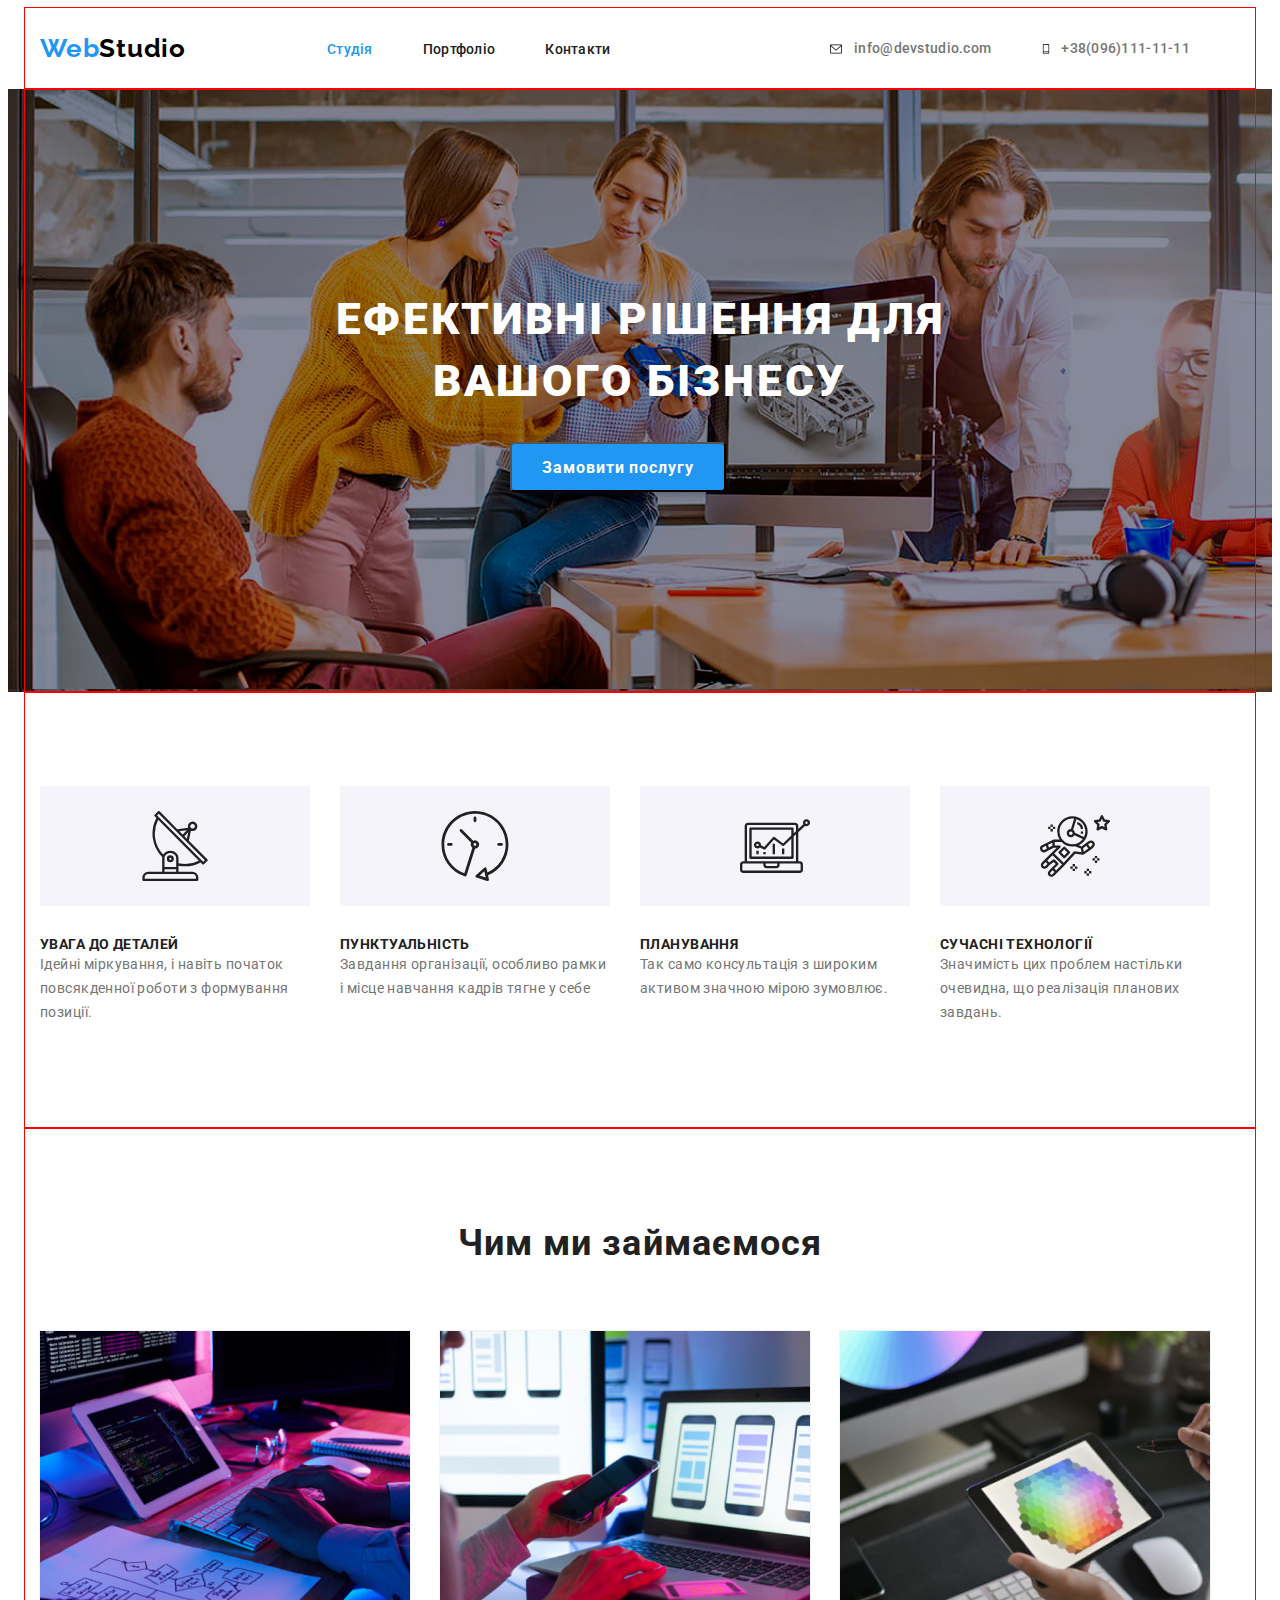
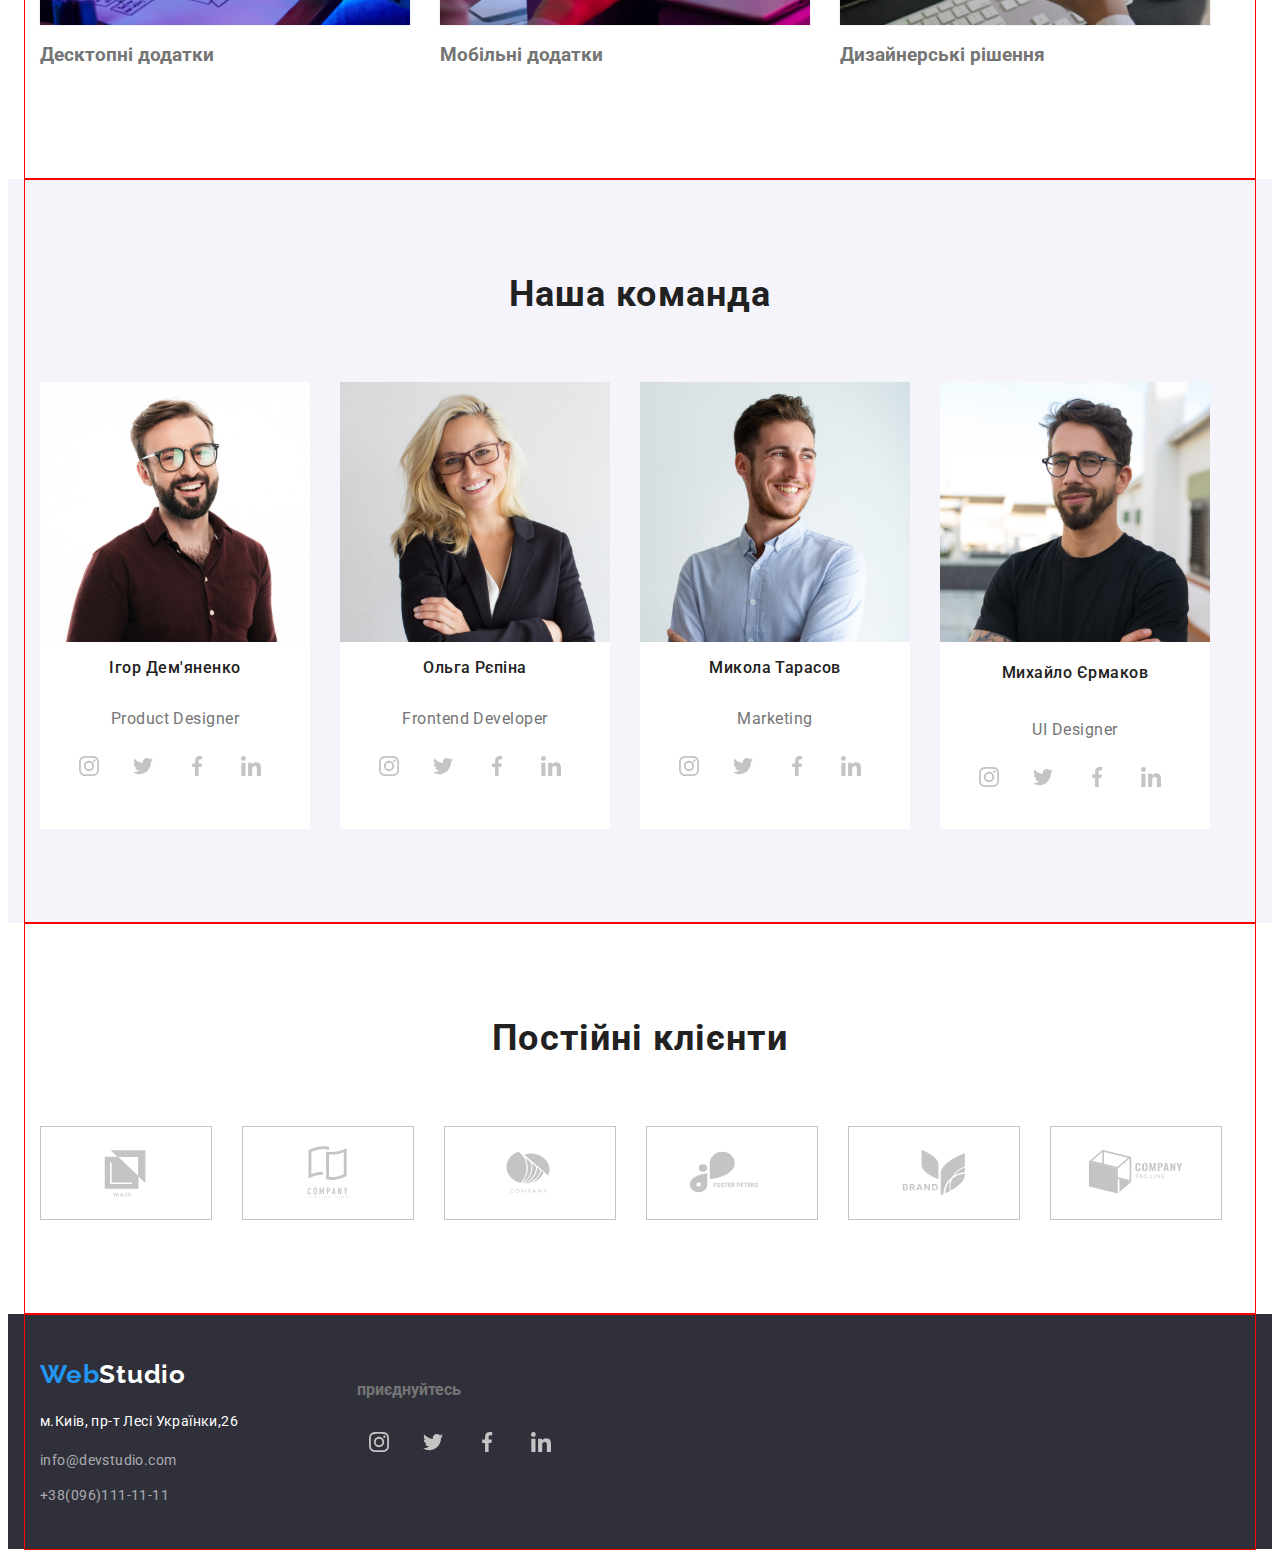
<file: index.html>
<!DOCTYPE html>
<html lang="uk">
<head>
    <meta charset="UTF-8">
    <meta name="viewport" content="width=device-width, initial-scale=1.0">
    <title>Document</title>
    <link rel="preconnect" href="https://fonts.googleapis.com">
    <link rel="preconnect" href="https://fonts.gstatic.com" crossorigin>
    <link
        href="https://fonts.googleapis.com/css2?family=Raleway:wght@700&family=Roboto:wght@400;500;700;900&display=swap"
        rel="stylesheet">
        <link rel="stylesheet" href="https://cdnjs.cloudflare.com/ajax/libs/modern-normalize/3.0.1/modern-normalize.min.css"
            integrity="sha512-q6WgHqiHlKyOqslT/lgBgodhd03Wp4BEqKeW6nNtlOY4quzyG3VoQKFrieaCeSnuVseNKRGpGeDU3qPmabCANg=="
            crossorigin="anonymous" referrerpolicy="no-referrer" />
    <link rel="stylesheet" href="./css/styles.css" />
</head>

<body>
    <header class="header">
     <div class="container header-container">
        <nav class="look-around" >
            <a href="./index.html" class="logo">Web<span class="logo-black">Studio</span></a>
            <ul class="nav">
                <li><a class="nav-link current" href="./index.html">Студія</a></li>
                <li><a class="nav-link" href="./portfolio.html">Портфоліо</a></li>
                <li><a class="nav-link" href="">Контакти</a></li>
            </ul>
        </nav>
        <ul class="list-nav">
            <li><a class="mail" href="mailto:info@devstudio.com">
                <svg class="post" width="16" heigth="12">
                    <use href="./images/sprait.svg#icon-envelope"></use>
                </svg>
                info@devstudio.com</a></li>
            <li><a class="phone" href="tel:+380961111111">
              <svg class="telephone" width="10" heigth="16">
                <use href="./images/sprait.svg#icon-Vector"></use>
              </svg>  
                +38(096)111-11-11
            </a>
         </li>
        </ul>
     </div>
    </header>
    <main>
         <section class="hero">
            <div class="container hero-container">
             <h1 class="title">Ефективні рішення для вашого бізнесу</h1>
             <button  class="btn" type="button">Замовити послугу</button>
            </div>
         </section>     
         <section class="noname">
            <div class="container noname-container">
             <ul class="items">
                <li class="point">
                   <a class="icoli" href="">
                    <svg class="point-icon" wedth="70" height="70">
                        <use href="./images/sprait.svg#icon-antenna-1">
                        </use>
                    </svg>
                   </a>
                    <h3 class="caption">УВАГА ДО ДЕТАЛЕЙ</h3>
                    <p class="text"> Ідейні міркування, i навіть початок повсякденної роботи з формування позиції.</p>
                </li>
                <li class="point">
                  <a class="icoli" href="">
                    <svg class="point-icon" wedth="70" height="70">
                        <use href="./images/sprait.svg#icon-clock-1">
                        </use>
                    </svg>
                  </a>
                    <h3 class="caption">ПУНКТУАЛЬНІСТЬ</h3>
                    <p class="text">Завдання організації, особливо рамки i місце навчання кадрів тягне у себе</p>
                </li>
                <li class="point">
                    <a class="icoli" href="">
                        <svg class="point-icon" wedth="70" height="70">
                            <use href="./images/sprait.svg#icon-diagram-1">
                            </use>
                        </svg>
                    </a>
                    <h3 class="caption">ПЛАНУВАННЯ</h3>
                    <p class="text">Так само консультація з широким активом значною мірою зумовлює.</p>
                </li>
                <li class="point">
                    <a class="icoli" href="">
                        <svg class="point-icon" wedth="70" height="70">
                            <use href="./images/sprait.svg#icon-astronaut-1">
                            </use>
                        </svg>
                    </a>
                    <h3 class="caption">СУЧАСНІ ТЕХНОЛОГІЇ</h3>
                    <p class="text">Значимість цих проблем настільки очевидна, що реалізація планових завдань.</p>
                </li>
            </ul>
           </div>
         </section>
        <section class="busy">
         <div class="container busy-container">
          <h2 class="subject">Чим ми займаємося</h2>
            <ul class="list">
                <li class="application">
                   <div class="applic">
                    <img class="picture" src="./images/main/box-1-покращений.jpg" alt="створюємо алгоритми" width="370" height="294" />
                    <div class="picthe">
                        <h3 class="picture-head">Десктопні додатки</h3>
                    </div>
                   </div>
                </li>
                <li class="application">
                    <div class="applic">
                        <img class="picture" src="./images/main/box-2-покращений.jpg" alt="створюємо додатки" width="370" height="294" />
                        <div class="picthe">
                            <h3 class="picture-head">Мобільні додатки</h3>
                        </div>
                    </div>
                </li>
                <li class="application">
                   <div class="applic">
                    <img class="picture" src="./images/main/box-3-покращений.jpg" alt="створюємо дізайн" width="370" height="294" />
                    <div class="picthe">
                        <h3 class="picture-head">Дизайнерські рішення</h3>
                    </div>
                   </div>
                </li>
            </ul>
         </div>
        </section>
        <section class="our-team">
         <div class="container brigade-container">
            <h2 class="subject">Наша команда</h2>
            <ul class="list">
                <li class="part one">
                    <img src="./images/main/img-1-покращений.jpg" alt="фотографія" width="270" height="260" />
                    <h3 class="headline">Ігор Дем'яненко </h3>
                    <p class="desc">Product Designer</p>
                    <ul class="socials-list">
                        <li class="socials-item">
                            <a class="socials-link" href="" target="_blank" rel="noopener noreferrer" aria-label="іконка інстаграмм">
                                <svg class="socials-icon" width="20" height="20">
                                    <use href="./images/sprait.svg#icon-instagram"></use>
                                </svg>
                            </a>
                        </li>
                        <li class="socials-item">
                            <a class="socials-link" href="" target="_blank" rel="noopener noreferrer" aria-label="іконка інстаграмм">
                                <svg class="socials-icon" width="20" height="20">
                                    <use href="./images/sprait.svg#icon-twitter"></use>
                                </svg>
                            </a>
                        </li>
                        <li class="socials-item">
                            <a class="socials-link" href="" target="_blank" rel="noopener noreferrer" aria-label="іконка інстаграмм">
                                <svg class="socials-icon" width="20" height="20">
                                    <use href="./images/sprait.svg#icon-facebook"></use>
                                </svg>
                            </a>
                        </li>
                        <li class="socials-item">
                            <a class="socials-link" href="" target="_blank" rel="noopener noreferrer" aria-label="іконка інстаграмм">
                                <svg class="socials-icon" width="20" height="20">
                                    <use href="./images/sprait.svg#icon-linkedin"></use>
                                </svg>
                            </a>
                        </li>
                    </ul>
                </li>
                <li class="part two">
                    <img src="./images/main/img-2-покращений.jpg" alt="фотографія" width="270" height="260" />
                    <h3 class="headline">Ольга Рєпіна</h3>
                    <p class="desc">Frontend Developer</p>
                    <ul class="socials-list">
                        <li class="socials-item">
                            <a class="socials-link" href="" target="_blank" rel="noopener noreferrer" aria-label="іконка інстаграмм">
                                <svg class="socials-icon" width="20" height="20">
                                    <use href="./images/sprait.svg#icon-instagram"></use>
                                </svg>
                            </a>
                        </li>
                        <li class="socials-item">
                            <a class="socials-link" href="" target="_blank" rel="noopener noreferrer" aria-label="іконка інстаграмм">
                                <svg class="socials-icon" width="20" height="20">
                                    <use href="./images/sprait.svg#icon-twitter"></use>
                                </svg>
                            </a>
                        </li>
                        <li class="socials-item">
                            <a class="socials-link" href="" target="_blank" rel="noopener noreferrer" aria-label="іконка інстаграмм">
                                <svg class="socials-icon" width="20" height="20">
                                    <use href="./images/sprait.svg#icon-facebook"></use>
                                </svg>
                            </a>
                        </li>
                        <li class="socials-item">
                            <a class="socials-link" href="" target="_blank" rel="noopener noreferrer" aria-label="іконка інстаграмм">
                                <svg class="socials-icon" width="20" height="20">
                                    <use href="./images/sprait.svg#icon-linkedin"></use>
                                </svg>
                            </a>
                        </li>
                    </ul>
                </li>
                <li class="part three">
                    <img src="./images/main/img-3-покращений.jpg" alt="фотографія" width="270" height="260" />
                    <h3 class="headline">Микола Тарасов</h3>
                    <p class="desc">Marketing</p>
                    <ul class="socials-list">
                        <li class="socials-item">
                            <a class="socials-link" href="" target="_blank" rel="noopener noreferrer" aria-label="іконка інстаграмм">
                                <svg class="socials-icon" width="20" height="20">
                                    <use href="./images/sprait.svg#icon-instagram"></use>
                                </svg>
                            </a>
                        </li>
                        <li class="socials-item">
                            <a class="socials-link" href="" target="_blank" rel="noopener noreferrer" aria-label="іконка інстаграмм">
                                <svg class="socials-icon" width="20" height="20">
                                    <use href="./images/sprait.svg#icon-twitter"></use>
                                </svg>
                            </a>
                        </li>
                        <li class="socials-item">
                            <a class="socials-link" href="" target="_blank" rel="noopener noreferrer" aria-label="іконка інстаграмм">
                                <svg class="socials-icon" width="20" height="20">
                                    <use href="./images/sprait.svg#icon-facebook"></use>
                                </svg>
                            </a>
                        </li>
                        <li class="socials-item">
                            <a class="socials-link" href="" target="_blank" rel="noopener noreferrer" aria-label="іконка інстаграмм">
                                <svg class="socials-icon" width="20" height="20">
                                    <use href="./images/sprait.svg#icon-linkedin"></use>
                                </svg>
                            </a>
                        </li>
                    </ul>
                </li>
                <li class="part four">
                    <img src="./images/main/img-4-покращений.jpg" alt="фотографія" width="270" height="260" />
                    <h4 class="headline">Михайло Єрмаков</h4>
                    <p class="desc">UI Designer</p>
                    <ul class="socials-list">
                        <li class="socials-item">
                            <a class="socials-link" href="" target="_blank" rel="noopener noreferrer" aria-label="іконка інстаграмм">
                                <svg class="socials-icon" width="20" height="20">
                                    <use href="./images/sprait.svg#icon-instagram"></use>
                                </svg>
                            </a>
                        </li>
                        <li class="socials-item">
                            <a class="socials-link" href="" target="_blank" rel="noopener noreferrer" aria-label="іконка інстаграмм">
                                <svg class="socials-icon" width="20" height="20">
                                    <use href="./images/sprait.svg#icon-twitter"></use>
                                </svg>
                            </a>
                        </li>
                        <li class="socials-item">
                            <a class="socials-link" href="" target="_blank" rel="noopener noreferrer" aria-label="іконка інстаграмм">
                                <svg class="socials-icon" width="20" height="20">
                                    <use href="./images/sprait.svg#icon-facebook"></use>
                                </svg>
                            </a>
                        </li>
                        <li class="socials-item">
                            <a class="socials-link" href="" target="_blank" rel="noopener noreferrer" aria-label="іконка інстаграмм">
                                <svg class="socials-icon" width="20" height="20">
                                    <use href="./images/sprait.svg#icon-linkedin"></use>
                                </svg>
                            </a>
                        </li>
                    </ul>
                </li>
            </ul>
         </div>
        </section>
        <section class="customers">
            <div class="container customers-container">
            <h2 class="subject">Постійні клієнти</h2>
            <ul class="customers-list">
              <li class="customers-items">
                <a class="customers-link" href="">
                    <svg class="customers-icon" width="106" height="60">
                        <use href="./images/sprait.svg#icon-Logo-1"></use>
                    </svg>
                </a>
              </li>
            <li class="customers-items">
                <a class="customers-link" href="">
                    <svg class="customers-icon" width="106" height="60">
                        <use href="./images/sprait.svg#icon-Logo-2"></use>
                    </svg>
                </a>
            </li>
            <li class="customers-items">
                <a class="customers-link" href="">
                    <svg class="customers-icon" width="106" height="60">
                        <use href="./images/sprait.svg#icon-Logo-3"></use>
                    </svg>
                </a>
            </li>
            <li class="customers-items">
                <a class="customers-link" href="">
                    <svg class="customers-icon" width="106" height="60">
                        <use href="./images/sprait.svg#icon-Logo-4"></use>
                    </svg>
                </a>
            </li>
            <li class="customers-items">
                <a class="customers-link" href="">
                    <svg class="customers-icon" width="106" height="60">
                        <use href="./images/sprait.svg#icon-Logo-5"></use>
                    </svg>
                </a>
            </li>
            <li class="customers-items">
                <a class="customers-link" href="">
                    <svg class="customers-icon" width="106" height="60">
                        <use href="./images/sprait.svg#icon-Logo-6"></use>
                    </svg>
                </a>
            </li>
            </ul>
           </div>
        </section>
    </main>
    <footer class="footer">
        <div class="container footer-container">
        <div class="addr-lo">
            <a href="./index.html" class="logo">Web<span class="logo-white">Studio</span></a>
            <address class="address">
                <span class="address-studio">м.Киів, пр-т Лесі Українки,26</span><br>
                <a class="mail" href="mailto:info@devstudio.com">info@devstudio.com</a><br>
                <a class="phone" href="tel:+380961111111">+38(096)111-11-11</a>
            </address>
        </div>
           <div class="add-social">
            <h4 class="socials-title">приєднуйтесь</h4>
            <ul class="socials-list">
                <li class="socials-item">
                    <a class="socials-link" href="" target="_blank" rel="noopener noreferrer" aria-label="іконка інстаграмм">
                        <svg class="socials-icon" width="20" height="20">
                            <use href="./images/sprait.svg#icon-instagram"></use>
                        </svg>
                    </a>
                </li>
                <li class="socials-item">
                    <a class="socials-link" href="" target="_blank" rel="noopener noreferrer" aria-label="іконка інстаграмм">
                        <svg class="socials-icon" width="20" height="20">
                            <use href="./images/sprait.svg#icon-twitter"></use>
                        </svg>
                    </a>
                </li>
                <li class="socials-item">
                    <a class="socials-link" href="" target="_blank" rel="noopener noreferrer" aria-label="іконка інстаграмм">
                        <svg class="socials-icon" width="20" height="20">
                            <use href="./images/sprait.svg#icon-facebook"></use>
                        </svg>
                    </a>
                </li>
                <li class="socials-item">
                    <a class="socials-link" href="" target="_blank" rel="noopener noreferrer" aria-label="іконка інстаграмм">
                        <svg class="socials-icon" width="20" height="20">
                            <use href="./images/sprait.svg#icon-linkedin"></use>
                        </svg>
                    </a>
                </li>
            </ul>
           </div>
        </div>
    </footer>
   </body>
</html>
</file>
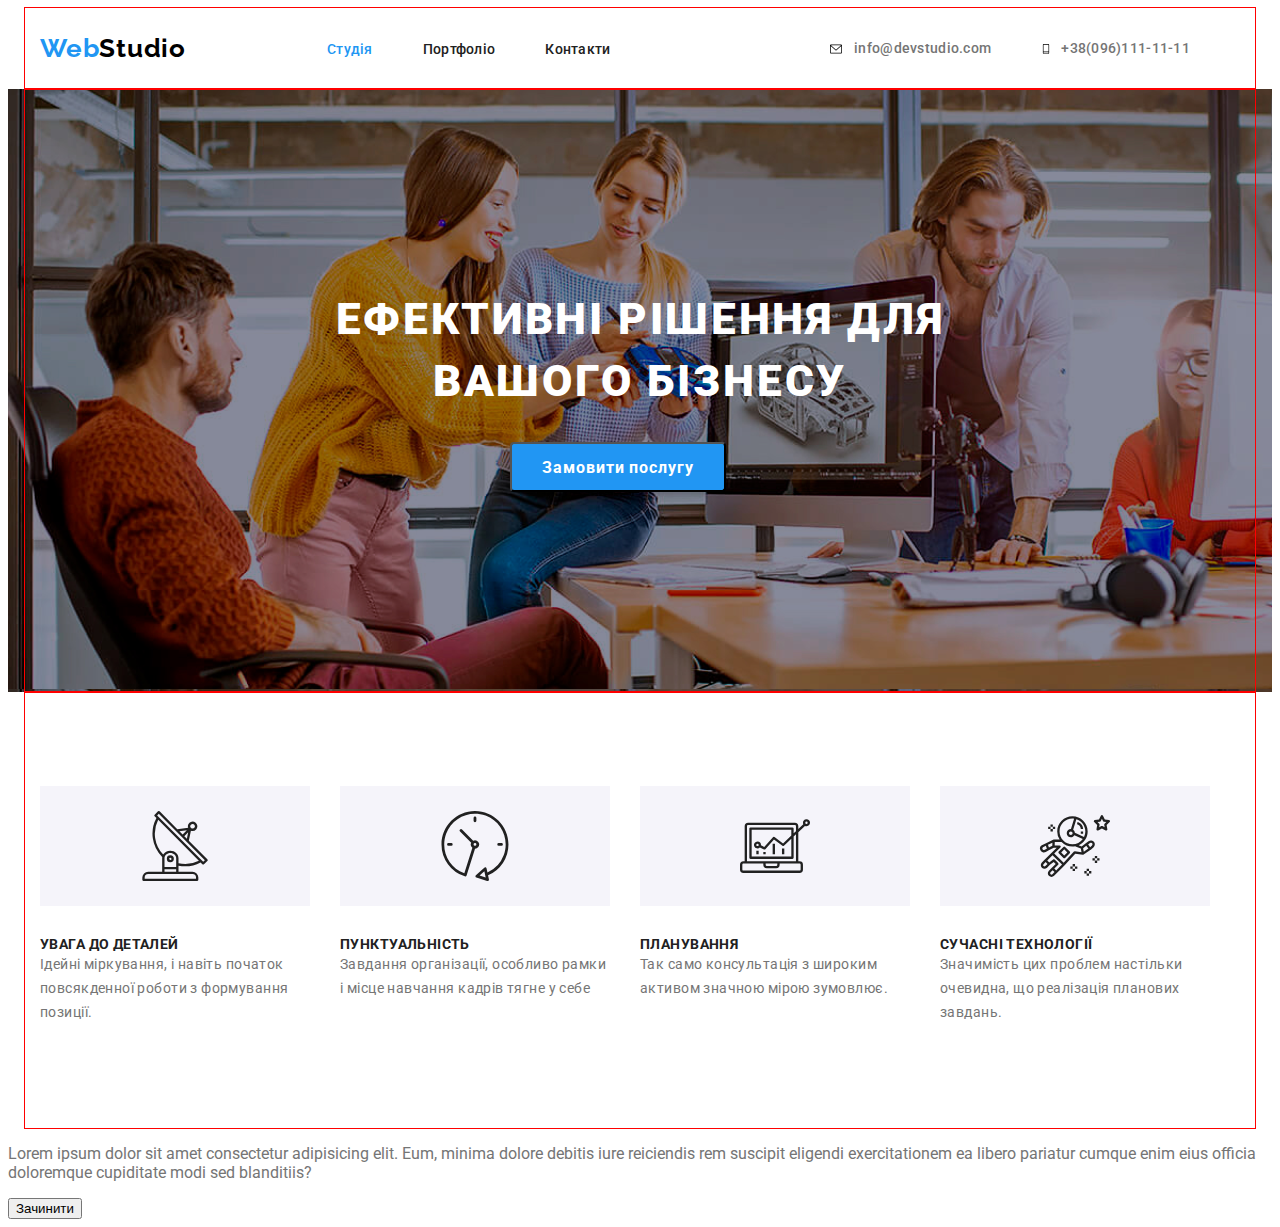
<file: backdrop.html>
<!DOCTYPE html>
<html lang="uk">

<head>
    <meta charset="UTF-8">
    <meta name="viewport" content="width=device-width, initial-scale=1.0">
    <title>Document</title>
    <link rel="preconnect" href="https://fonts.googleapis.com">
    <link rel="preconnect" href="https://fonts.gstatic.com" crossorigin>
    <link
        href="https://fonts.googleapis.com/css2?family=Raleway:wght@700&family=Roboto:wght@400;500;700;900&display=swap"
        rel="stylesheet">
    <link rel="stylesheet" href="https://cdnjs.cloudflare.com/ajax/libs/modern-normalize/3.0.1/modern-normalize.min.css"
        integrity="sha512-q6WgHqiHlKyOqslT/lgBgodhd03Wp4BEqKeW6nNtlOY4quzyG3VoQKFrieaCeSnuVseNKRGpGeDU3qPmabCANg=="
        crossorigin="anonymous" referrerpolicy="no-referrer" />
    <link rel="stylesheet" href="./css/styles.css" />
</head>
<body>
    <header class="header">
        <div class="container header-container">
            <nav class="look-around">
                <a href="./index.html" class="logo">Web<span class="logo-black">Studio</span></a>
                <ul class="nav">
                    <li><a class="nav-link current" href="./index.html">Студія</a></li>
                    <li><a class="nav-link" href="./portfolio.html">Портфоліо</a></li>
                    <li><a class="nav-link" href="">Контакти</a></li>
                </ul>
            </nav>
            <ul class="list-nav">
                <li><a class="mail" href="mailto:info@devstudio.com">
                        <svg class="post" width="16" heigth="12">
                            <use href="./images/sprait.svg#icon-envelope"></use>
                        </svg>
                        info@devstudio.com</a></li>
                <li><a class="phone" href="tel:+380961111111">
                        <svg class="telephone" width="10" heigth="16">
                            <use href="./images/sprait.svg#icon-Vector"></use>
                        </svg>
                        +38(096)111-11-11
                    </a>
                </li>
            </ul>
        </div>
    </header>
    <main>
        <section class="hero">
            <div class="container hero-container">
                <h1 class="title">Ефективні рішення для вашого бізнесу</h1>
                <button data-modal-open class="btn" type="button">Замовити послугу</button>
            </div>
        </section>
        <section class="noname">
            <div class="container noname-container">
                <ul class="items">
                    <li class="point">
                        <a class="icoli" href="">
                            <svg class="point-icon" wedth="70" height="70">
                                <use href="./images/sprait.svg#icon-antenna-1">
                                </use>
                            </svg>
                        </a>
                        <h3 class="caption">УВАГА ДО ДЕТАЛЕЙ</h3>
                        <p class="text"> Ідейні міркування, i навіть початок повсякденної роботи з формування позиції.</p>
                    </li>
                    <li class="point">
                        <a class="icoli" href="">
                            <svg class="point-icon" wedth="70" height="70">
                                <use href="./images/sprait.svg#icon-clock-1">
                                </use>
                            </svg>
                        </a>
                        <h3 class="caption">ПУНКТУАЛЬНІСТЬ</h3>
                        <p class="text">Завдання організації, особливо рамки i місце навчання кадрів тягне у себе</p>
                    </li>
                    <li class="point">
                        <a class="icoli" href="">
                            <svg class="point-icon" wedth="70" height="70">
                                <use href="./images/sprait.svg#icon-diagram-1">
                                </use>
                            </svg>
                        </a>
                        <h3 class="caption">ПЛАНУВАННЯ</h3>
                        <p class="text">Так само консультація з широким активом значною мірою зумовлює.</p>
                    </li>
                    <li class="point">
                        <a class="icoli" href="">
                            <svg class="point-icon" wedth="70" height="70">
                                <use href="./images/sprait.svg#icon-astronaut-1">
                                </use>
                            </svg>
                        </a>
                        <h3 class="caption">СУЧАСНІ ТЕХНОЛОГІЇ</h3>
                        <p class="text">Значимість цих проблем настільки очевидна, що реалізація планових завдань.</p>
                    </li>
                </ul>
            </div>
        </section>
    </main>
    <div class="backdrop is-hidden" data-modal-close>
        <div class="modal">
            <p>
                Lorem ipsum dolor sit amet consectetur adipisicing elit.
                Eum, minima dolore debitis iure reiciendis rem suscipit
                eligendi exercitationem ea libero pariatur cumque enim
                eius officia doloremque cupiditate modi sed blanditiis?
            </p>
            <button data-modal>Зачинити</button>
        </div>
    </div>
    <script src="./js/modal.js"></script>
</body>
</html>
</file>
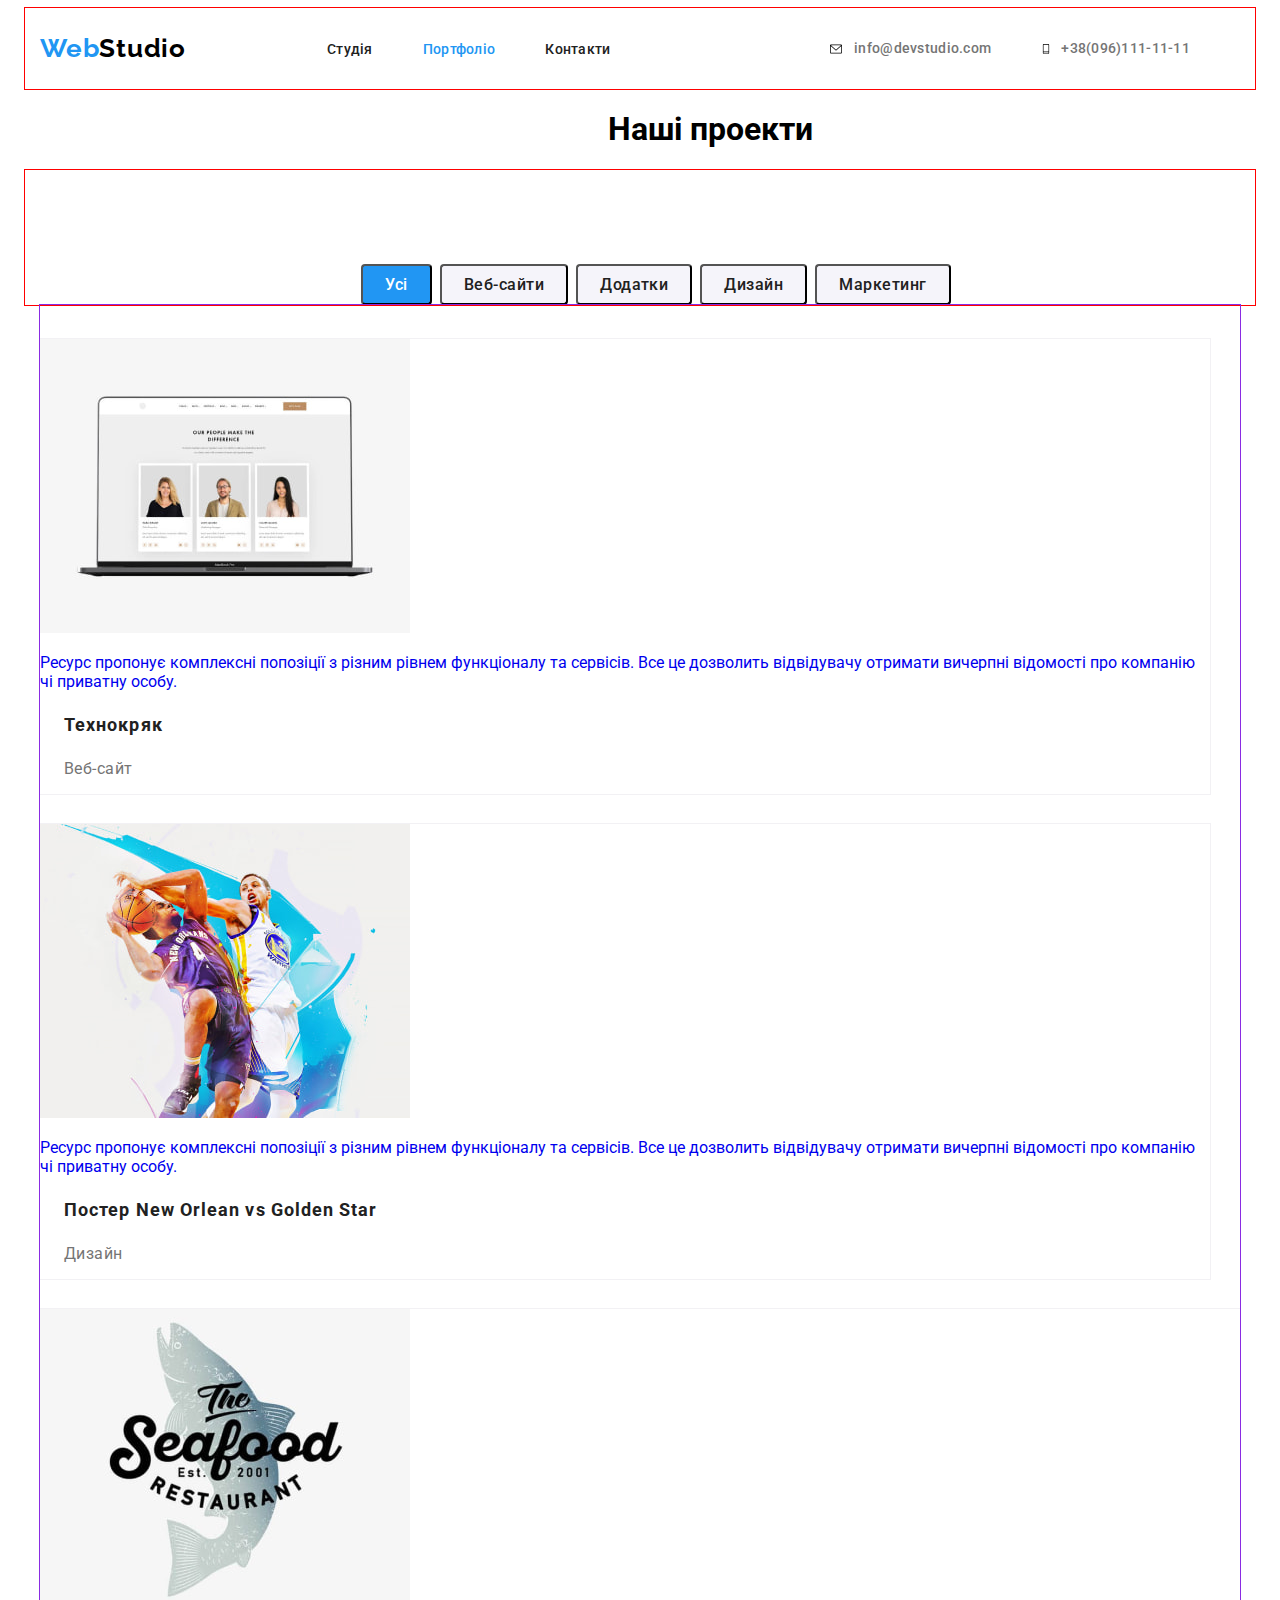
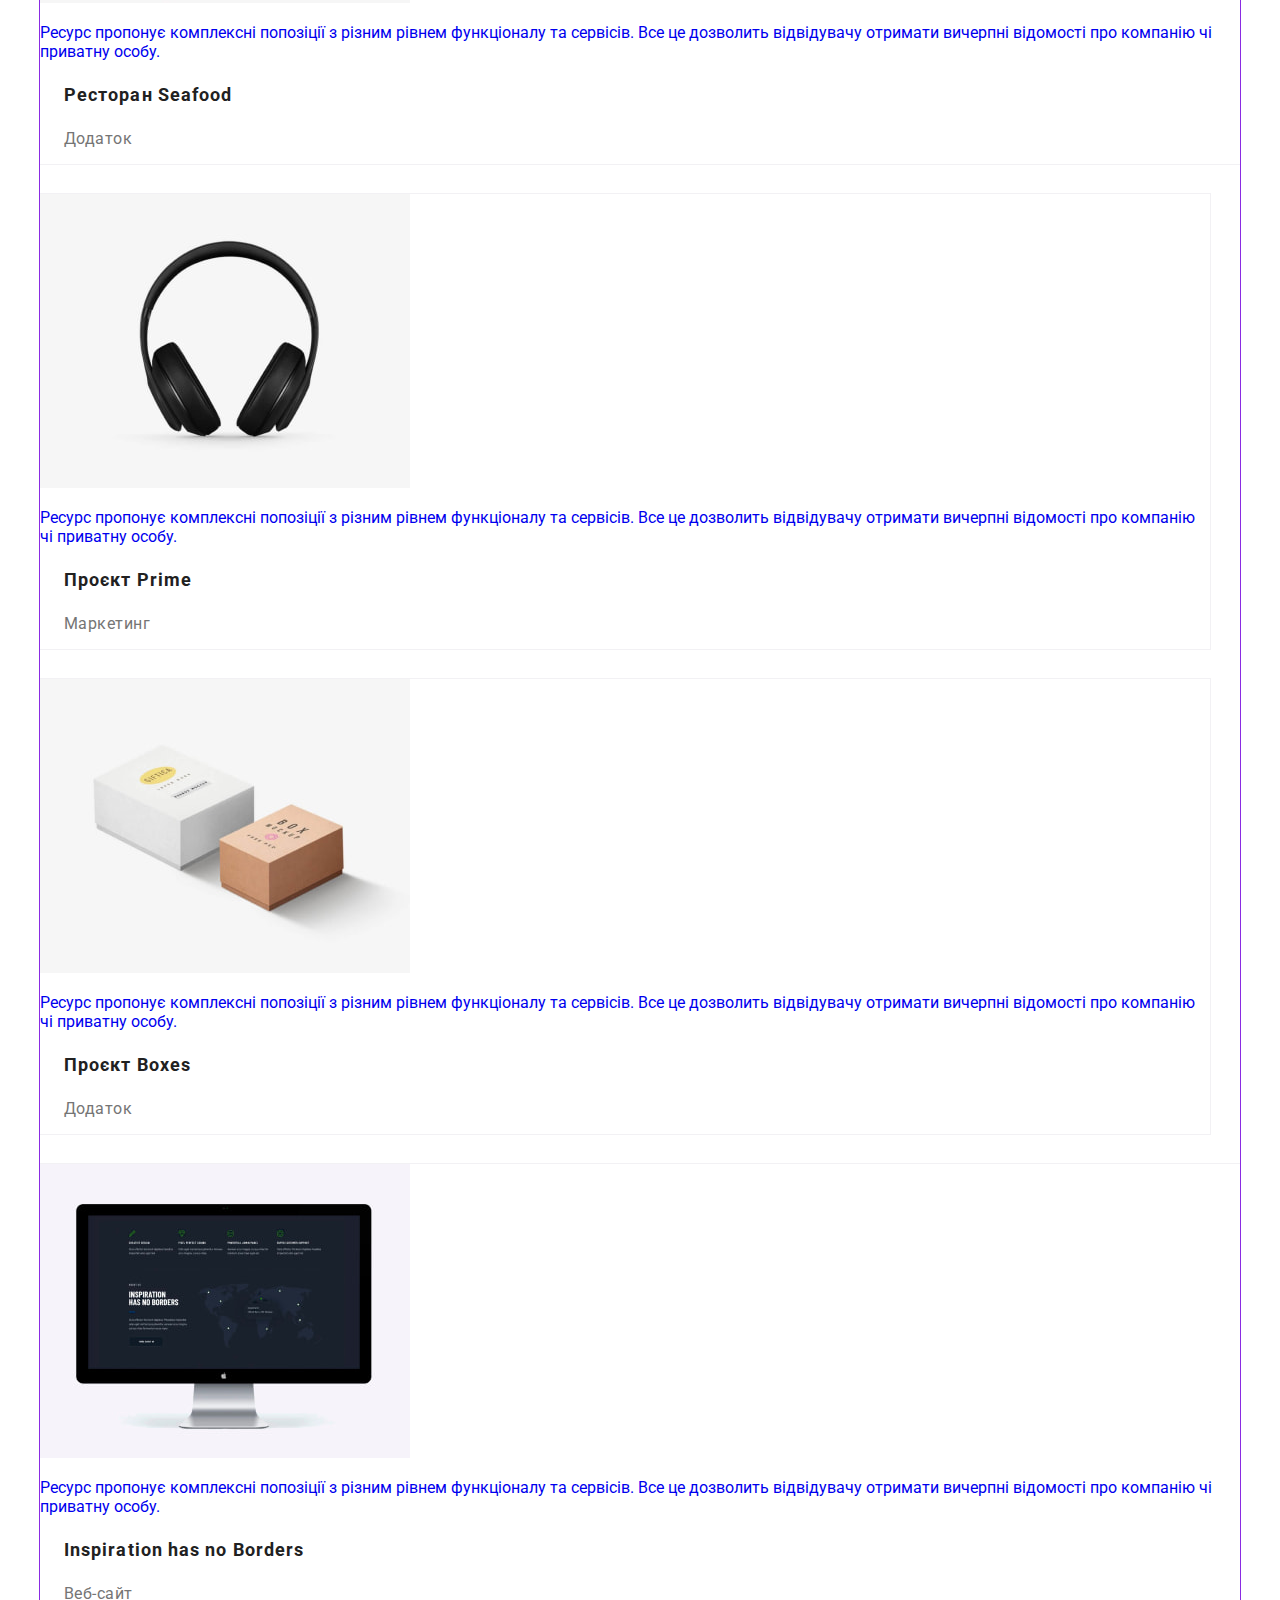
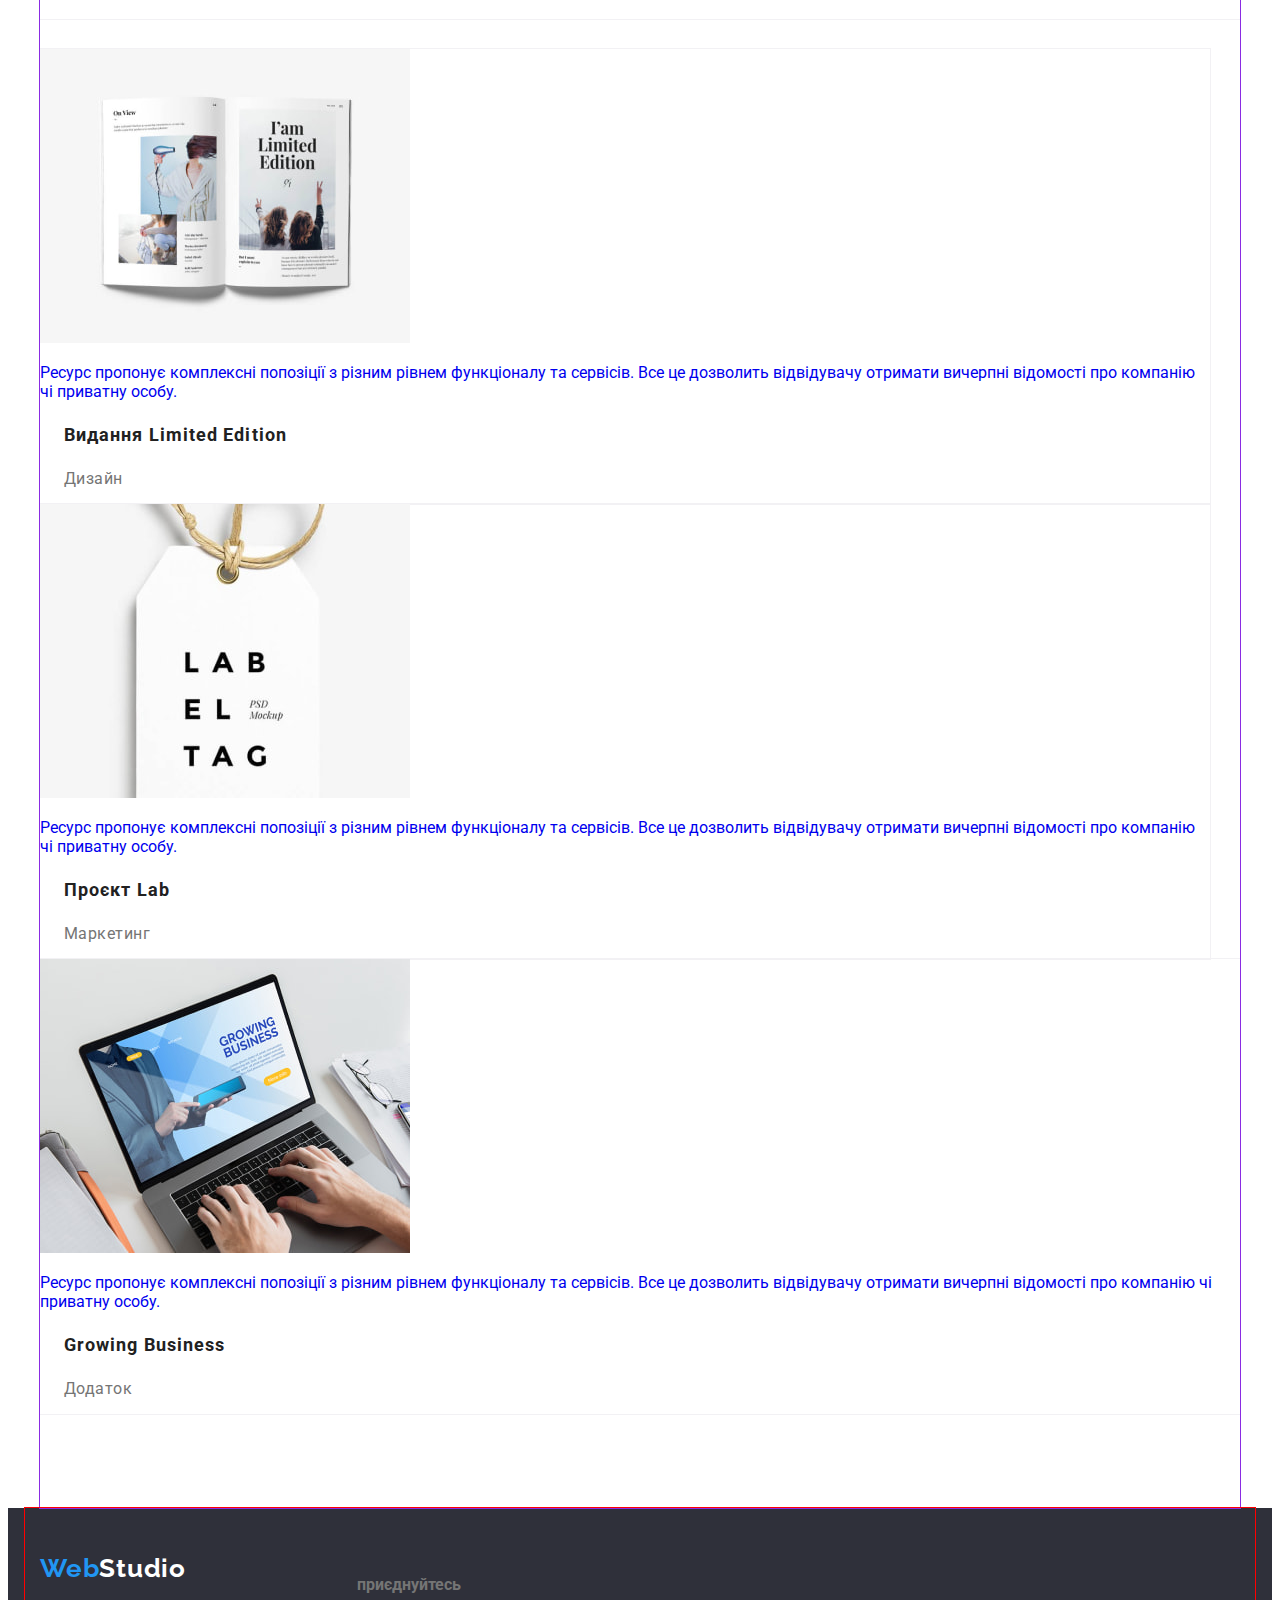
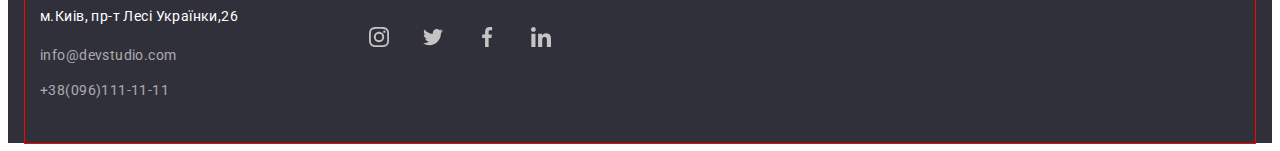
<file: portfolio.html>
<!DOCTYPE html>
<html lang="uk">
<head>
    <meta charset="UTF-8">
    <meta name="viewport" content="width=device-width, initial-scale=1.0">
    <title>Document</title>
    <link rel="preconnect" href="https://fonts.googleapis.com">
    <link rel="preconnect" href="https://fonts.gstatic.com" crossorigin>
    <link
        href="https://fonts.googleapis.com/css2?family=Raleway:wght@700&family=Roboto:wght@400;500;700;900&display=swap"
        rel="stylesheet">
        <link rel="stylesheet" href="https://cdnjs.cloudflare.com/ajax/libs/modern-normalize/3.0.1/modern-normalize.min.css" integrity="sha512-q6WgHqiHlKyOqslT/lgBgodhd03Wp4BEqKeW6nNtlOY4quzyG3VoQKFrieaCeSnuVseNKRGpGeDU3qPmabCANg==" crossorigin="anonymous" referrerpolicy="no-referrer" />
    <link rel="stylesheet" href="./css/styles.css" />
</head>
<body>
    <header class="header">
     <div class="container header-container">
        <nav class="look-around">
            <a href="./index.html" class="logo">Web<span class="logo-black">Studio</span></a>
            <ul class="nav">
                <li class="studio"><a class="nav-link" href="./index.html">Студія</a></li>
                <li class="portfolio"><a class="nav-link current" href="./portfolio.html">Портфоліо</a></li>
                <li class="contact"><a class="nav-link" href="">Контакти</a></li>
            </ul>
        </nav>
        <ul class="list-nav">
            <li><a class="mail" href="mailto:info@devstudio.com">
                    <svg class="post" width="16" heigth="12">
                        <use href="./images/sprait.svg#icon-envelope"></use>
                    </svg>
                    info@devstudio.com</a></li>
            <li><a class="phone" href="tel:+380961111111">
                    <svg class="telephone" width="10" heigth="16">
                        <use href="./images/sprait.svg#icon-Vector"></use>
                    </svg>
                    +38(096)111-11-11
                </a>
            </li>
        </ul>
     </div>
    </header>
    <main>
      <h1 class="title-hidden">Наші проекти</h1>
            <section class="portfolio">
                <div class="container portfolio-container">
                    <ul class="filter">
                        <li><button class="button-filter-all" type="button">Усі</button></li>
                        <li><button class="button-filter" type="button">Веб-сайти</button></li>
                        <li><button class="button-filter" type="button">Додатки</button></li>
                        <li><button class="button-filter" type="button">Дизайн</button></li>
                        <li><button class="button-filter" type="button">Маркетинг</button></li>
                    </ul>
                </div>
            </section>
           <section class="ad">
            <div class="container ad-container">
                <ul class="list-links">
                    <li class="picture-1">
                        <a href="./portfolio.html" class="link">
                           <div class="portfolio-cover-wrap">
                            <img src="./images/portfolio.main/img-технокряк.jpg" alt="наші люди" width="370" height="294" />
                            <p class="portfolio-cover-text">
                                Ресурс пропонує комплексні попозіції з різним рівнем функціоналу
                                та сервісів. Все це дозволить відвідувачу отримати вичерпні відомості
                                про компанію чі приватну особу.
                            </p>
                           </div>
                            <h2 class="heading">Технокряк</h2>
                            <p class="slogan">Веб-сайт</p>
                        </a>
                    </li>
                    <li class="picture-1">
                        <a href="./portfolio.html" class="link">
                           <div class="portfolio-cover-wrap">
                            <img src="./images/portfolio.main/img-постер-New-Orlean-vs-Golden-Star.jpg" alt="Постер" width="370" height="294" />
                            <p class="portfolio-cover-text">
                                Ресурс пропонує комплексні попозіції з різним рівнем функціоналу
                                та сервісів. Все це дозволить відвідувачу отримати вичерпні відомості
                                про компанію чі приватну особу.</p>
                           </div>
                            <h2 class="heading">Постер New Orlean vs Golden Star</h2>
                            <p class="slogan">Дизайн</p>
                        </a>
                    </li>
                    <li class="picture right-picture-2">
                        <a href="./portfolio.html" class="link">
                          <div class="portfolio-cover-wrap">
                            <img src="./images/portfolio.main/img-Ресторан-Seafood.jpg" alt="Логотип ресторану" width="370" height="294" />
                            <p class="portfolio-cover-text">
                                Ресурс пропонує комплексні попозіції з різним рівнем функціоналу
                                та сервісів. Все це дозволить відвідувачу отримати вичерпні відомості
                                про компанію чі приватну особу.</p>
                          </div>
                            <h2 class="heading">Ресторан Seafood</h2>
                            <p class="slogan">Додаток</p>
                        </a>
                    </li>
                    <li class="picture-1">
                        <a href="./portfolio.html" class="link">
                            <div class="portfolio-cover-wrap">
                                <img src="./images/portfolio.main/img-Проєкт-Prime.jpg" alt="Навушники" width="370" height="294" />
                                <p class="portfolio-cover-text">
                                    Ресурс пропонує комплексні попозіції з різним рівнем функціоналу
                                    та сервісів. Все це дозволить відвідувачу отримати вичерпні відомості
                                    про компанію чі приватну особу.</p>
                            </div>
                            <h2 class="heading">Проєкт Prime</h2>
                            <p class="slogan">Маркетинг</p>
                        </a>
                    </li>
                    <li class="picture-1">
                        <a href="./portfolio.html" class="link">
                           <div class="portfolio-cover-wrap">
                            <img src="./images/portfolio.main/img-Проєкт-Boxes.jpg" alt="Коробки" width="370" height="294" />
                            <p class="portfolio-cover-text">
                                Ресурс пропонує комплексні попозіції з різним рівнем функціоналу
                                та сервісів. Все це дозволить відвідувачу отримати вичерпні відомості
                                про компанію чі приватну особу.</p>
                           </div>
                            <h2 class="heading">Проєкт Boxes</h2>
                            <p class="slogan">Додаток</p>
                        </a>
                    </li>
                    <li class="picture right-picture-2">
                        <a href="./portfolio.html" class="link">
                           <div class="portfolio-cover-wrap">
                            <img src="./images/portfolio.main/img-Inspiration-has-no-Borders.jpg" alt="Монітор" width="370" height="294" />
                            <p class="portfolio-cover-text">
                                Ресурс пропонує комплексні попозіції з різним рівнем функціоналу
                                та сервісів. Все це дозволить відвідувачу отримати вичерпні відомості
                                про компанію чі приватну особу.</p>
                           </div>
                            <h2 class="heading">Inspiration has no Borders</h2>
                            <p class="slogan">Веб-сайт</p>
                        </a>
                    </li>
                    <li class="picture">
                        <a href="./portfolio.html" class="link">
                            <div class="portfolio-cover-wrap">
                                <img src="./images/portfolio.main/img-Видання-Limited-Edition.jpg" alt="Книга" width="370" height="294" />
                                <p class="portfolio-cover-text">
                                    Ресурс пропонує комплексні попозіції з різним рівнем функціоналу
                                    та сервісів. Все це дозволить відвідувачу отримати вичерпні відомості
                                    про компанію чі приватну особу.</p>
                            </div>
                            <h2 class="heading">Видання Limited Edition</h2>
                            <p class="slogan">Дизайн</p>
                        </a>
                    </li>
                    <li class="picture">
                        <a href="./portfolio.html" class="link">
                           <div class="portfolio-cover-wrap">
                            <img src="./images/portfolio.main/img-Проєкт-LAB.jpg" alt="Етикетка" width="370" height="294" />
                            <p class="portfolio-cover-text">
                                Ресурс пропонує комплексні попозіції з різним рівнем функціоналу
                                та сервісів. Все це дозволить відвідувачу отримати вичерпні відомості
                                про компанію чі приватну особу.</p>
                           </div>
                            <h2 class="heading">Проєкт Lab</h2>
                            <p class="slogan">Маркетинг</p>
                        </a>
                    </li>
                    <li class="picture right-picture">
                        <a href="./portfolio.html" class="link">
                            <div class="portfolio-cover-wrap">
                                <img src="./images/portfolio.main/img-Growing-Business.jpg" alt="Ноутбук" width="370" height="294" />
                                <p class="portfolio-cover-text">
                                    Ресурс пропонує комплексні попозіції з різним рівнем функціоналу
                                    та сервісів. Все це дозволить відвідувачу отримати вичерпні відомості
                                    про компанію чі приватну особу.</p>
                            </div>
                            <h2 class="heading">Growing Business</h2>
                            <p class="slogan">Додаток</p>
                        </a>
                    </li>
                </ul>
            </div>
      </section>
    </main>
    <footer class="footer">
        <div class="container footer-container">
          <div class="addr-lo">
            <a href="./index.html" class="logo">Web<span class="logo-white">Studio</span></a>
            <address class="address">
                <span class="address-studio">м.Киів, пр-т Лесі Українки,26</span><br>
                <a class="mail" href="mailto:info@devstudio.com">info@devstudio.com</a><br>
                <a class="phone" href="tel:+380961111111">+38(096)111-11-11</a>
            </address>
          </div>
           <div class="add-social">
            <h4 class="socials-title">приєднуйтесь</h4>
            <ul class="socials-list">
                <li class="socials-item">
                    <a class="socials-link" href="" target="_blank" rel="noopener noreferrer" aria-label="іконка інстаграмм">
                        <svg class="socials-icon" width="20" height="20">
                            <use href="./images/sprait.svg#icon-instagram"></use>
                        </svg>
                    </a>
                </li>
                <li class="socials-item">
                    <a class="socials-link" href="" target="_blank" rel="noopener noreferrer" aria-label="іконка інстаграмм">
                        <svg class="socials-icon" width="20" height="20">
                            <use href="./images/sprait.svg#icon-twitter"></use>
                        </svg>
                    </a>
                </li>
                <li class="socials-item">
                    <a class="socials-link" href="" target="_blank" rel="noopener noreferrer" aria-label="іконка інстаграмм">
                        <svg class="socials-icon" width="20" height="20">
                            <use href="./images/sprait.svg#icon-facebook"></use>
                        </svg>
                    </a>
                </li>
                <li class="socials-item">
                    <a class="socials-link" href="" target="_blank" rel="noopener noreferrer" aria-label="іконка інстаграмм">
                        <svg class="socials-icon" width="20" height="20">
                            <use href="./images/sprait.svg#icon-linkedin"></use>
                        </svg>
                    </a>
                </li>
            </ul>
           </div>
        </div>
    </footer>
</body>
</html>
</file>
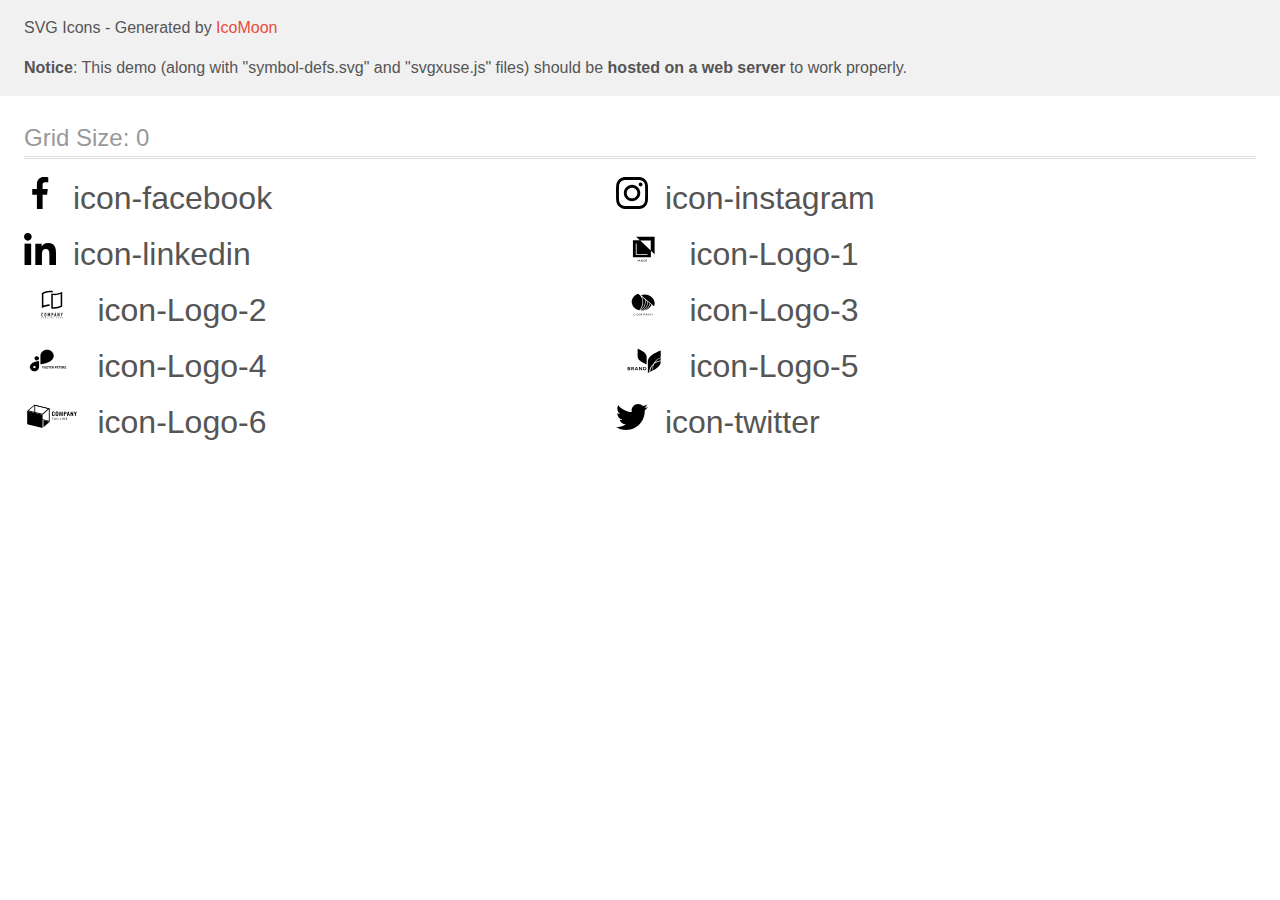
<file: images/icons/sprait 2 new/icomoon/demo-external-svg.html>
<!doctype html>
<html>
<head>
    <title>IcoMoon - SVG Icons</title>
    <meta charset="utf-8">
    <meta name="viewport" content="width=device-width, initial-scale=1">
    <link rel="stylesheet" href="demo-files/demo.css">
    <link rel="stylesheet" href="style.css">
</head>
<body>
<header class="bgc1 clearfix">
<div class="mhl">
    <p>SVG Icons - Generated by <a href="https://icomoon.io/app">IcoMoon</a></p><p><strong>Notice</strong>: This demo (along with "symbol-defs.svg" and "svgxuse.js" files) should be <b>hosted on a web server</b> to work properly.</p>
</div>
</header>
    <div class="clearfix mhl ptl">
        <h1 class="mvm mtn fgc1">Grid Size: 0</h1>
        <div class="glyph fs1">
            <div class="clearfix pbs">
                <svg class="icon icon-facebook"><use xlink:href="symbol-defs.svg#icon-facebook"></use></svg><span class="name"> icon-facebook</span>
            </div>
        </div>
        <div class="glyph fs1">
            <div class="clearfix pbs">
                <svg class="icon icon-instagram"><use xlink:href="symbol-defs.svg#icon-instagram"></use></svg><span class="name"> icon-instagram</span>
            </div>
        </div>
        <div class="glyph fs1">
            <div class="clearfix pbs">
                <svg class="icon icon-linkedin"><use xlink:href="symbol-defs.svg#icon-linkedin"></use></svg><span class="name"> icon-linkedin</span>
            </div>
        </div>
        <div class="glyph fs1">
            <div class="clearfix pbs">
                <svg class="icon icon-Logo-1"><use xlink:href="symbol-defs.svg#icon-Logo-1"></use></svg><span class="name"> icon-Logo-1</span>
            </div>
        </div>
        <div class="glyph fs1">
            <div class="clearfix pbs">
                <svg class="icon icon-Logo-2"><use xlink:href="symbol-defs.svg#icon-Logo-2"></use></svg><span class="name"> icon-Logo-2</span>
            </div>
        </div>
        <div class="glyph fs1">
            <div class="clearfix pbs">
                <svg class="icon icon-Logo-3"><use xlink:href="symbol-defs.svg#icon-Logo-3"></use></svg><span class="name"> icon-Logo-3</span>
            </div>
        </div>
        <div class="glyph fs1">
            <div class="clearfix pbs">
                <svg class="icon icon-Logo-4"><use xlink:href="symbol-defs.svg#icon-Logo-4"></use></svg><span class="name"> icon-Logo-4</span>
            </div>
        </div>
        <div class="glyph fs1">
            <div class="clearfix pbs">
                <svg class="icon icon-Logo-5"><use xlink:href="symbol-defs.svg#icon-Logo-5"></use></svg><span class="name"> icon-Logo-5</span>
            </div>
        </div>
        <div class="glyph fs1">
            <div class="clearfix pbs">
                <svg class="icon icon-Logo-6"><use xlink:href="symbol-defs.svg#icon-Logo-6"></use></svg><span class="name"> icon-Logo-6</span>
            </div>
        </div>
        <div class="glyph fs1">
            <div class="clearfix pbs">
                <svg class="icon icon-twitter"><use xlink:href="symbol-defs.svg#icon-twitter"></use></svg><span class="name"> icon-twitter</span>
            </div>
        </div>
  </div>
<script defer src="svgxuse.js"></script>
</body>
</html>
</file>
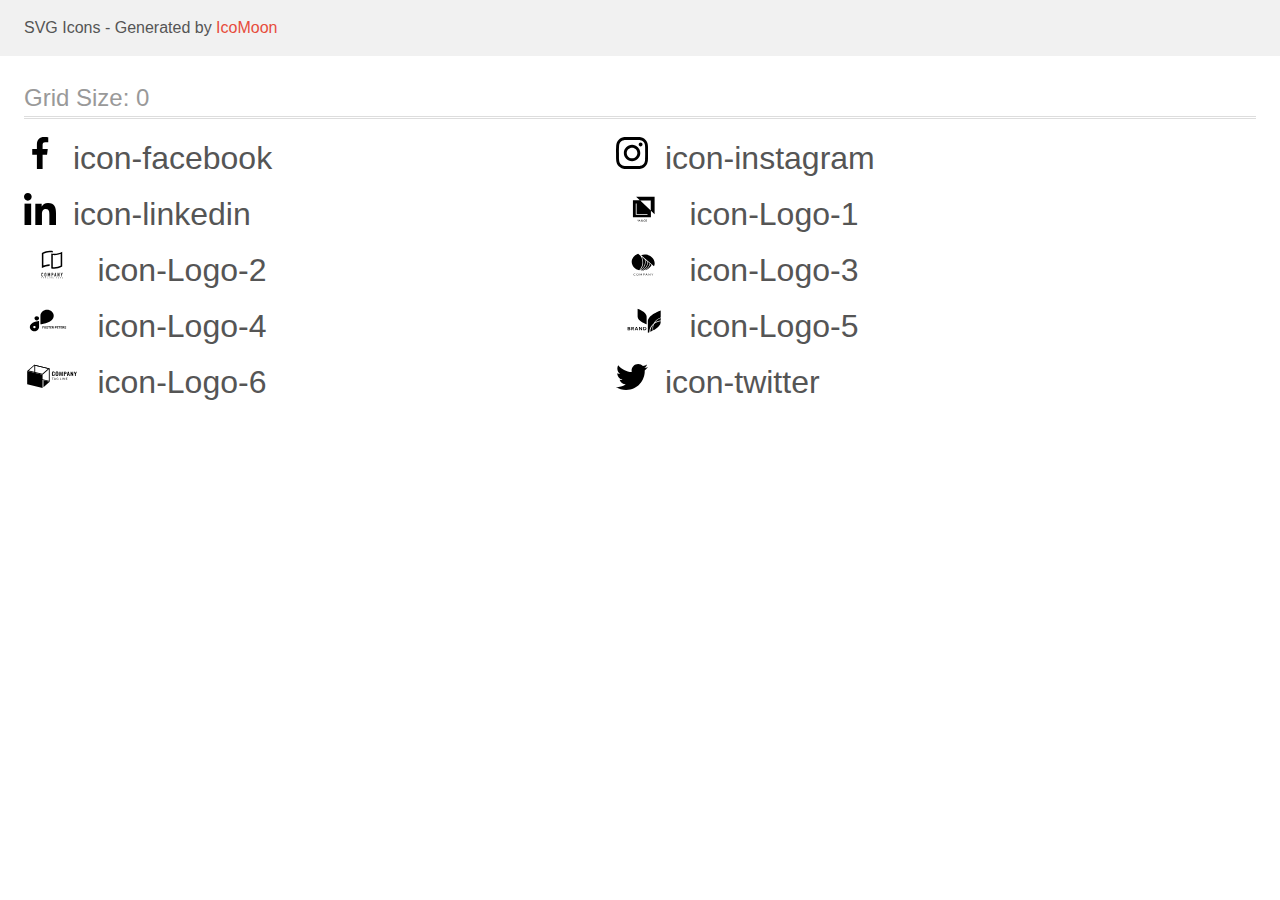
<file: images/icons/sprait 2 new/icomoon/demo.html>
<!doctype html>
<html>
<head>
    <title>IcoMoon - SVG Icons</title>
    <meta charset="utf-8">
    <meta name="viewport" content="width=device-width, initial-scale=1">
    <link rel="stylesheet" href="demo-files/demo.css">
    <link rel="stylesheet" href="style.css">
</head>
<body>
<svg aria-hidden="true" style="position: absolute; width: 0; height: 0; overflow: hidden;" version="1.1" xmlns="http://www.w3.org/2000/svg" xmlns:xlink="http://www.w3.org/1999/xlink">
<defs>
<symbol id="icon-facebook" viewBox="0 0 32 32">
<path d="M21.329 5.313h2.921v-5.088c-0.504-0.069-2.237-0.225-4.256-0.225-4.212 0-7.097 2.649-7.097 7.519v4.481h-4.648v5.688h4.648v14.312h5.699v-14.311h4.46l0.708-5.688h-5.169v-3.919c0.001-1.644 0.444-2.769 2.735-2.769z"></path>
</symbol>
<symbol id="icon-instagram" viewBox="0 0 32 32">
<path d="M31.969 9.408c-0.075-1.7-0.35-2.869-0.744-3.882-0.406-1.075-1.032-2.038-1.851-2.838-0.8-0.813-1.769-1.444-2.832-1.844-1.019-0.394-2.182-0.669-3.882-0.744-1.713-0.081-2.257-0.1-6.601-0.1s-4.888 0.019-6.595 0.094c-1.7 0.075-2.869 0.35-3.882 0.744-1.075 0.406-2.038 1.031-2.838 1.85-0.813 0.8-1.444 1.769-1.844 2.832-0.394 1.019-0.669 2.182-0.744 3.882-0.081 1.713-0.1 2.257-0.1 6.601s0.019 4.888 0.094 6.595c0.075 1.7 0.35 2.869 0.744 3.882 0.406 1.075 1.038 2.038 1.85 2.838 0.8 0.813 1.769 1.444 2.832 1.844 1.019 0.394 2.182 0.669 3.882 0.744 1.706 0.075 2.25 0.094 6.595 0.094s4.888-0.019 6.595-0.094c1.7-0.075 2.869-0.35 3.882-0.744 2.151-0.832 3.851-2.532 4.682-4.682 0.394-1.019 0.669-2.182 0.744-3.882 0.075-1.707 0.094-2.251 0.094-6.595s-0.006-4.888-0.081-6.595zM29.087 22.473c-0.069 1.563-0.331 2.407-0.55 2.969-0.538 1.394-1.644 2.5-3.038 3.038-0.563 0.219-1.413 0.481-2.969 0.55-1.688 0.075-2.194 0.094-6.464 0.094s-4.782-0.019-6.464-0.094c-1.563-0.069-2.407-0.331-2.969-0.55-0.694-0.256-1.325-0.663-1.838-1.194-0.531-0.519-0.938-1.144-1.194-1.838-0.219-0.563-0.481-1.413-0.55-2.969-0.075-1.688-0.094-2.194-0.094-6.464s0.019-4.782 0.094-6.464c0.069-1.563 0.331-2.407 0.55-2.969 0.256-0.694 0.663-1.325 1.2-1.838 0.519-0.531 1.144-0.938 1.838-1.194 0.563-0.219 1.413-0.481 2.969-0.55 1.688-0.075 2.194-0.094 6.464-0.094 4.276 0 4.782 0.019 6.464 0.094 1.563 0.069 2.407 0.331 2.969 0.55 0.694 0.256 1.325 0.662 1.838 1.194 0.531 0.519 0.938 1.144 1.194 1.838 0.219 0.563 0.481 1.413 0.55 2.969 0.075 1.688 0.094 2.194 0.094 6.464s-0.019 4.77-0.094 6.458z"></path>
<path d="M16.059 7.783c-4.538 0-8.22 3.682-8.22 8.22s3.682 8.22 8.22 8.22c4.539 0 8.22-3.682 8.22-8.22s-3.682-8.22-8.22-8.22zM16.059 21.335c-2.944 0-5.332-2.388-5.332-5.332s2.388-5.332 5.332-5.332c2.944 0 5.332 2.388 5.332 5.332s-2.388 5.332-5.332 5.332z"></path>
<path d="M26.524 7.458c0 1.060-0.859 1.919-1.919 1.919s-1.919-0.859-1.919-1.919c0-1.060 0.859-1.919 1.919-1.919s1.919 0.859 1.919 1.919z"></path>
</symbol>
<symbol id="icon-linkedin" viewBox="0 0 32 32">
<path d="M31.992 32v-0.001h0.008v-11.736c0-5.741-1.236-10.164-7.948-10.164-3.227 0-5.392 1.771-6.276 3.449h-0.093v-2.913h-6.364v21.364h6.627v-10.579c0-2.785 0.528-5.479 3.977-5.479 3.399 0 3.449 3.179 3.449 5.657v10.401h6.62z"></path>
<path d="M0.528 10.636h6.635v21.364h-6.635v-21.364z"></path>
<path d="M3.843 0c-2.121 0-3.843 1.721-3.843 3.843s1.721 3.879 3.843 3.879c2.121 0 3.843-1.757 3.843-3.879-0.001-2.121-1.723-3.843-3.843-3.843v0z"></path>
</symbol>
<symbol id="icon-Logo-1" viewBox="0 0 57 32">
<path d="M20.267 3.733l3.738 3.538-6.938-0.004v17.166h18.133v-6.564l3.733 3.534v-17.671h-18.667zM35.036 17.455l-10.597-10.032h10.597v10.032zM31.746 21.923h-11.81v-11.545h0.835v10.764h10.975v0.782zM22.725 26.72l-0.436 0.898-0.436-0.898h-0.366l0.637 1.198v0.698h0.331v-0.698l0.635-1.198h-0.365zM23.273 28.615l0.154-0.441h0.734l0.155 0.441h0.344l-0.717-1.896h-0.296l-0.716 1.896h0.342zM23.794 27.122l0.275 0.786h-0.549l0.275-0.786zM25.531 27.863c-0.048 0.073-0.072 0.153-0.072 0.241 0 0.16 0.056 0.29 0.168 0.389s0.263 0.148 0.451 0.148 0.349-0.051 0.484-0.152l0.107 0.126h0.367l-0.279-0.329c0.109-0.149 0.164-0.341 0.164-0.574h-0.275c0 0.128-0.026 0.243-0.079 0.348l-0.366-0.432 0.129-0.094c0.091-0.066 0.157-0.132 0.197-0.198s0.060-0.14 0.060-0.219c0-0.12-0.044-0.22-0.133-0.301s-0.201-0.122-0.339-0.122c-0.153 0-0.274 0.043-0.365 0.13s-0.135 0.203-0.135 0.352c0 0.061 0.014 0.124 0.043 0.189s0.081 0.144 0.155 0.237c-0.141 0.101-0.235 0.188-0.283 0.262zM26.386 28.282c-0.093 0.071-0.193 0.107-0.299 0.107-0.095 0-0.17-0.027-0.227-0.082s-0.085-0.126-0.085-0.214c0-0.102 0.052-0.192 0.156-0.271l0.040-0.029 0.414 0.488zM26.046 27.442c-0.089-0.11-0.134-0.202-0.134-0.275 0-0.063 0.018-0.116 0.055-0.158s0.085-0.063 0.147-0.063c0.057 0 0.105 0.018 0.142 0.053s0.056 0.077 0.056 0.126c0 0.075-0.027 0.136-0.081 0.184l-0.040 0.033-0.145 0.099zM29.132 28.472c0.13-0.114 0.205-0.272 0.224-0.474h-0.328c-0.017 0.135-0.059 0.232-0.124 0.29s-0.162 0.087-0.292 0.087c-0.142 0-0.249-0.054-0.323-0.161s-0.109-0.264-0.109-0.469v-0.168c0.002-0.202 0.041-0.355 0.117-0.46s0.188-0.158 0.331-0.158c0.123 0 0.217 0.030 0.28 0.091s0.104 0.158 0.12 0.294h0.328c-0.021-0.207-0.095-0.368-0.223-0.482s-0.296-0.171-0.505-0.171c-0.155 0-0.293 0.037-0.411 0.111s-0.209 0.179-0.272 0.315c-0.063 0.136-0.095 0.294-0.095 0.473v0.177c0.003 0.174 0.035 0.328 0.098 0.46s0.151 0.234 0.266 0.306c0.115 0.071 0.249 0.107 0.4 0.107 0.216 0 0.389-0.056 0.52-0.169zM31.068 28.206c0.064-0.141 0.096-0.304 0.096-0.49v-0.105c-0.001-0.185-0.034-0.347-0.099-0.486s-0.158-0.247-0.277-0.32c-0.119-0.075-0.256-0.112-0.41-0.112s-0.292 0.038-0.411 0.113c-0.119 0.075-0.211 0.183-0.277 0.324s-0.098 0.305-0.098 0.49v0.107c0.001 0.181 0.034 0.342 0.099 0.48s0.159 0.246 0.279 0.322c0.121 0.075 0.258 0.112 0.411 0.112 0.155 0 0.293-0.037 0.411-0.112s0.212-0.183 0.276-0.323zM30.716 27.135c0.080 0.112 0.12 0.273 0.12 0.483v0.099c0 0.214-0.040 0.376-0.119 0.487s-0.19 0.167-0.336 0.167c-0.144 0-0.257-0.057-0.339-0.171s-0.121-0.275-0.121-0.483v-0.109c0.002-0.204 0.043-0.362 0.122-0.473s0.192-0.168 0.335-0.168c0.146 0 0.258 0.056 0.337 0.168z"></path>
</symbol>
<symbol id="icon-Logo-2" viewBox="0 0 57 32">
<path d="M26.727 3.165h-0.073c-0.112-0.007-0.224-0.010-0.336-0.012v0h-0.243c-0.212 0-0.428 0.005-0.642 0.016-0.016-0.001-0.032-0.001-0.049 0-1.944 0.11-3.848 0.596-5.609 1.431l-0.231 0.111v11.809l0.54-0.183c0.474-0.163 0.978-0.309 1.5-0.445 1.411-0.362 2.861-0.555 4.317-0.574v1.551c-0.193 0.001-0.38 0.007-0.568 0.016h-0.045c-1.121 0.061-2.233 0.232-3.322 0.51-1.378 0.345-2.708 0.863-3.957 1.542v-15.145c1.298-0.757 2.695-1.325 4.151-1.688 1.278-0.33 2.593-0.5 3.913-0.504h0.228c0.273 0.007 0.538 0.019 0.788 0.038 0.658 0.046 1.31 0.15 1.95 0.311v1.527c-0.621-0.145-1.253-0.24-1.889-0.285-0.013-0.001-0.026-0.002-0.039-0.003-0.132-0.011-0.263-0.022-0.386-0.022zM29.415 4.726c0.339 0.026 0.689 0.038 1.044 0.038 1.388-0.005 2.769-0.182 4.114-0.528 1.378-0.346 2.706-0.865 3.956-1.543v14.875c-1.298 0.756-2.696 1.325-4.153 1.688-1.279 0.329-2.593 0.498-3.913 0.503-1 0.008-1.997-0.11-2.968-0.35v-14.971c0.229 0.053 0.465 0.102 0.706 0.142 0.394 0.066 0.81 0.115 1.214 0.145zM36.985 4.841l-0.54 0.182c-0.497 0.167-0.997 0.316-1.5 0.449-1.465 0.377-2.971 0.57-4.483 0.575-0.352 0-0.676-0.010-0.989-0.030l-0.43-0.028v12.148l0.37 0.033c0.343 0.030 0.696 0.045 1.052 0.045 1.191-0.005 2.377-0.159 3.531-0.457 0.95-0.238 1.874-0.57 2.759-0.991l0.231-0.111v-11.813z"></path>
<path d="M19.060 24.113c-0.078-0.080-0.171-0.144-0.274-0.186s-0.214-0.061-0.326-0.057c-0.119-0.002-0.237 0.021-0.347 0.065-0.101 0.040-0.193 0.101-0.27 0.178s-0.135 0.17-0.174 0.271c-0.042 0.107-0.063 0.22-0.062 0.335v2.023c-0.005 0.143 0.022 0.284 0.080 0.415 0.048 0.104 0.117 0.196 0.202 0.271 0.081 0.068 0.176 0.117 0.278 0.144 0.098 0.028 0.2 0.042 0.302 0.042 0.113 0.001 0.224-0.023 0.326-0.070 0.101-0.044 0.193-0.108 0.27-0.187 0.075-0.079 0.135-0.171 0.177-0.271 0.043-0.102 0.065-0.212 0.065-0.323v-0.226h-0.529v0.18c0.002 0.062-0.009 0.123-0.031 0.18-0.017 0.043-0.043 0.082-0.077 0.114-0.033 0.026-0.070 0.046-0.111 0.058-0.036 0.012-0.073 0.018-0.111 0.019-0.047 0.006-0.095-0.002-0.139-0.021s-0.081-0.049-0.11-0.088c-0.050-0.081-0.074-0.176-0.070-0.271v-1.887c-0.003-0.105 0.019-0.208 0.065-0.302 0.027-0.043 0.066-0.077 0.112-0.098s0.097-0.030 0.147-0.024c0.046-0.002 0.091 0.008 0.132 0.028s0.077 0.049 0.104 0.086c0.059 0.078 0.090 0.173 0.088 0.271v0.175h0.524v-0.206c0.001-0.121-0.021-0.241-0.065-0.354-0.039-0.106-0.099-0.203-0.177-0.285z"></path>
<path d="M22.202 24.090c-0.169-0.142-0.381-0.221-0.602-0.222-0.108 0-0.215 0.020-0.316 0.057-0.103 0.037-0.198 0.093-0.279 0.165-0.088 0.079-0.158 0.175-0.205 0.283-0.053 0.124-0.079 0.257-0.077 0.392v1.941c-0.004 0.137 0.023 0.272 0.077 0.397 0.048 0.104 0.118 0.197 0.205 0.271 0.081 0.075 0.176 0.133 0.279 0.171 0.101 0.037 0.208 0.056 0.316 0.057s0.215-0.020 0.316-0.057c0.105-0.038 0.202-0.096 0.286-0.171 0.084-0.076 0.152-0.168 0.2-0.271 0.054-0.125 0.081-0.261 0.077-0.397v-1.941c0.003-0.135-0.024-0.268-0.077-0.392-0.047-0.107-0.115-0.203-0.2-0.283zM21.955 26.706c0.004 0.052-0.003 0.104-0.021 0.152s-0.047 0.092-0.084 0.128c-0.070 0.059-0.158 0.091-0.249 0.091s-0.179-0.032-0.249-0.091c-0.037-0.036-0.066-0.080-0.084-0.128s-0.025-0.101-0.021-0.152v-1.941c-0.004-0.052 0.003-0.104 0.021-0.152s0.047-0.092 0.084-0.128c0.070-0.059 0.158-0.091 0.249-0.091s0.179 0.032 0.249 0.091c0.037 0.036 0.066 0.080 0.084 0.128s0.025 0.101 0.021 0.152v1.941z"></path>
<path d="M26.329 27.573v-3.674h-0.509l-0.668 1.945h-0.009l-0.673-1.945h-0.503v3.674h0.525v-2.235h0.009l0.514 1.58h0.262l0.518-1.58h0.009v2.235h0.525z"></path>
<path d="M29.311 24.157c-0.081-0.091-0.183-0.16-0.297-0.201-0.123-0.040-0.251-0.059-0.38-0.057h-0.78v3.674h0.523v-1.435h0.27c0.163 0.007 0.326-0.027 0.472-0.1 0.119-0.066 0.218-0.163 0.287-0.281 0.061-0.098 0.101-0.206 0.12-0.32 0.021-0.138 0.030-0.278 0.028-0.418 0.005-0.176-0.012-0.353-0.051-0.525-0.035-0.127-0.101-0.243-0.193-0.338zM29.041 25.277c-0.002 0.067-0.019 0.132-0.049 0.191-0.030 0.056-0.077 0.102-0.135 0.129-0.078 0.035-0.162 0.050-0.247 0.046h-0.239v-1.249h0.27c0.081-0.004 0.162 0.012 0.236 0.046 0.054 0.031 0.097 0.079 0.123 0.136 0.029 0.065 0.044 0.134 0.046 0.205 0 0.077 0 0.159 0 0.244s0.005 0.174 0 0.252h-0.005z"></path>
<path d="M31.791 23.899h-0.429l-0.809 3.674h0.523l0.154-0.789h0.714l0.154 0.789h0.524l-0.83-3.674zM31.308 26.283l0.258-1.332h0.009l0.256 1.332h-0.524z"></path>
<path d="M35.173 26.112h-0.009l-0.791-2.213h-0.503v3.674h0.523v-2.209h0.011l0.8 2.209h0.492v-3.674h-0.523v2.213z"></path>
<path d="M38.372 23.899l-0.421 1.461h-0.011l-0.421-1.461h-0.554l0.719 2.121v1.553h0.524v-1.553l0.719-2.121h-0.554z"></path>
<path d="M17.6 28.61h0.252v0.708h0.171v-0.708h0.251v-0.145h-0.675v0.145z"></path>
<path d="M19.721 28.465l-0.331 0.853h0.182l0.070-0.194h0.34l0.073 0.194h0.186l-0.339-0.853h-0.182zM19.694 28.981l0.116-0.316 0.116 0.316h-0.232z"></path>
<path d="M21.818 29.004h0.197v0.11c-0.058 0.046-0.129 0.071-0.202 0.072-0.034 0.002-0.069-0.004-0.1-0.019s-0.059-0.036-0.081-0.063c-0.045-0.065-0.068-0.143-0.063-0.222 0-0.19 0.082-0.285 0.246-0.285 0.043-0.004 0.086 0.007 0.121 0.032s0.061 0.062 0.072 0.104l0.169-0.033c-0.036-0.167-0.156-0.251-0.362-0.251-0.11-0.003-0.216 0.036-0.298 0.11-0.043 0.042-0.076 0.094-0.097 0.15s-0.030 0.117-0.025 0.178c-0.005 0.117 0.034 0.231 0.109 0.32 0.042 0.043 0.092 0.077 0.148 0.098s0.116 0.031 0.176 0.027c0.134 0.004 0.263-0.045 0.362-0.136v-0.336h-0.37v0.144z"></path>
<path d="M23.959 28.465h-0.173v0.853h0.598v-0.145h-0.425v-0.708z"></path>
<path d="M25.769 28.465h-0.173v0.853h0.173v-0.853z"></path>
<path d="M27.539 29.035l-0.349-0.57h-0.167v0.853h0.161v-0.557l0.343 0.557h0.171v-0.853h-0.158v0.57z"></path>
<path d="M29.14 28.943h0.425v-0.145h-0.425v-0.187h0.457v-0.145h-0.63v0.853h0.648v-0.145h-0.475v-0.231z"></path>
<path d="M33.020 28.802h-0.336v-0.336h-0.171v0.853h0.171v-0.373h0.336v0.373h0.171v-0.853h-0.171v0.336z"></path>
<path d="M34.629 28.943h0.426v-0.145h-0.426v-0.187h0.459v-0.145h-0.63v0.853h0.646v-0.145h-0.475v-0.231z"></path>
<path d="M36.812 28.943c0.148-0.023 0.224-0.102 0.224-0.237 0.004-0.036-0.001-0.073-0.016-0.106s-0.038-0.062-0.068-0.083c-0.077-0.039-0.163-0.056-0.25-0.050h-0.362v0.853h0.171v-0.357h0.034c0.037-0.002 0.073 0.004 0.107 0.019 0.025 0.015 0.046 0.037 0.061 0.062l0.186 0.271h0.205l-0.104-0.167c-0.046-0.082-0.111-0.153-0.189-0.205zM36.64 28.825h-0.127v-0.214h0.135c0.059-0.005 0.118 0.002 0.174 0.020 0.012 0.011 0.022 0.025 0.029 0.040s0.009 0.032 0.009 0.049c-0.001 0.017-0.005 0.033-0.013 0.048s-0.019 0.027-0.032 0.037c-0.056 0.017-0.115 0.024-0.174 0.020z"></path>
<path d="M38.458 28.943h0.425v-0.145h-0.425v-0.187h0.459v-0.145h-0.631v0.853h0.648v-0.145h-0.475v-0.231z"></path>
</symbol>
<symbol id="icon-Logo-3" viewBox="0 0 57 32">
<path d="M19.417 26.187c0.008 0 0.017 0.002 0.025 0.005s0.015 0.007 0.020 0.013l0.116 0.111c-0.090 0.090-0.202 0.162-0.327 0.211-0.147 0.053-0.305 0.079-0.464 0.076-0.149 0.003-0.298-0.021-0.436-0.071-0.125-0.045-0.237-0.113-0.329-0.2-0.094-0.089-0.166-0.194-0.212-0.308-0.051-0.127-0.076-0.261-0.074-0.396-0.002-0.135 0.025-0.27 0.080-0.397 0.051-0.115 0.127-0.22 0.225-0.308 0.099-0.087 0.218-0.155 0.349-0.201 0.143-0.048 0.296-0.072 0.449-0.071 0.143-0.003 0.285 0.019 0.417 0.064 0.115 0.043 0.221 0.104 0.313 0.178l-0.097 0.119c-0.007 0.008-0.015 0.016-0.025 0.021-0.012 0.007-0.025 0.010-0.039 0.009-0.015-0.001-0.030-0.005-0.042-0.013l-0.052-0.032-0.073-0.040c-0.031-0.015-0.064-0.028-0.097-0.039-0.043-0.013-0.087-0.024-0.132-0.032-0.057-0.009-0.115-0.013-0.173-0.013-0.111-0.001-0.22 0.017-0.323 0.053-0.096 0.034-0.182 0.084-0.253 0.149-0.073 0.069-0.128 0.15-0.164 0.238-0.041 0.101-0.061 0.207-0.060 0.313-0.002 0.108 0.018 0.216 0.060 0.318 0.035 0.087 0.090 0.167 0.161 0.236 0.067 0.064 0.149 0.114 0.241 0.147 0.095 0.034 0.197 0.051 0.3 0.050 0.059 0.001 0.119-0.003 0.177-0.010 0.096-0.010 0.188-0.039 0.269-0.085 0.041-0.023 0.079-0.049 0.115-0.078 0.015-0.012 0.035-0.020 0.055-0.020z"></path>
<path d="M22.776 25.629c0.002 0.134-0.025 0.267-0.078 0.393-0.047 0.114-0.122 0.218-0.219 0.305s-0.214 0.155-0.344 0.2c-0.285 0.094-0.599 0.094-0.884 0-0.129-0.046-0.245-0.114-0.342-0.201-0.097-0.089-0.172-0.194-0.221-0.308-0.105-0.255-0.105-0.533 0-0.787 0.050-0.115 0.125-0.22 0.221-0.31 0.097-0.084 0.214-0.15 0.342-0.193 0.284-0.096 0.6-0.096 0.884 0 0.129 0.046 0.246 0.114 0.343 0.201 0.096 0.088 0.17 0.191 0.22 0.304 0.054 0.127 0.080 0.261 0.078 0.395zM22.47 25.629c0.002-0.107-0.016-0.214-0.055-0.316-0.033-0.087-0.086-0.168-0.156-0.236-0.068-0.065-0.152-0.116-0.246-0.149-0.207-0.069-0.436-0.069-0.643 0-0.094 0.033-0.178 0.084-0.246 0.149-0.071 0.068-0.125 0.149-0.157 0.236-0.074 0.206-0.074 0.426 0 0.632 0.033 0.087 0.086 0.168 0.157 0.236 0.068 0.065 0.152 0.115 0.246 0.148 0.207 0.067 0.435 0.067 0.643 0 0.093-0.033 0.177-0.083 0.246-0.148 0.070-0.069 0.123-0.149 0.156-0.236 0.039-0.102 0.058-0.209 0.055-0.316z"></path>
<path d="M25.067 25.96l0.030 0.071c0.012-0.025 0.022-0.048 0.033-0.071 0.011-0.024 0.024-0.047 0.038-0.070l0.743-1.174c0.015-0.020 0.028-0.033 0.042-0.037 0.020-0.005 0.040-0.007 0.061-0.006h0.22v1.909h-0.26v-1.404c0-0.018 0-0.038 0-0.059-0.001-0.022-0.001-0.044 0-0.066l-0.747 1.19c-0.009 0.018-0.025 0.033-0.044 0.043s-0.041 0.016-0.064 0.016h-0.042c-0.023 0-0.045-0.005-0.064-0.016s-0.034-0.026-0.044-0.044l-0.769-1.198c0 0.023 0 0.046 0 0.068s0 0.043 0 0.061v1.404h-0.252v-1.905h0.22c0.021-0.001 0.041 0.001 0.061 0.006 0.018 0.008 0.032 0.021 0.041 0.037l0.759 1.175c0.015 0.022 0.028 0.045 0.038 0.068z"></path>
<path d="M27.864 25.865v0.715h-0.291v-1.906h0.649c0.122-0.002 0.244 0.012 0.362 0.042 0.094 0.023 0.181 0.064 0.256 0.119 0.065 0.052 0.114 0.116 0.145 0.187 0.034 0.078 0.051 0.161 0.049 0.244 0.001 0.084-0.017 0.167-0.054 0.244-0.035 0.073-0.089 0.138-0.157 0.191-0.075 0.057-0.162 0.1-0.257 0.126-0.113 0.031-0.232 0.046-0.35 0.044l-0.352-0.005zM27.864 25.66h0.352c0.076 0.001 0.153-0.009 0.225-0.029 0.060-0.018 0.115-0.046 0.163-0.082 0.044-0.035 0.078-0.078 0.099-0.126 0.024-0.051 0.036-0.105 0.035-0.16 0.003-0.053-0.007-0.106-0.029-0.155s-0.057-0.094-0.102-0.13c-0.111-0.075-0.251-0.112-0.391-0.102h-0.352v0.786z"></path>
<path d="M31.772 26.583h-0.23c-0.023 0.001-0.046-0.006-0.064-0.018-0.017-0.012-0.029-0.027-0.038-0.044l-0.198-0.461h-0.993l-0.205 0.461c-0.008 0.017-0.020 0.032-0.036 0.043-0.018 0.013-0.042 0.020-0.065 0.019h-0.23l0.872-1.909h0.302l0.884 1.909zM30.333 25.874h0.82l-0.346-0.777c-0.026-0.058-0.048-0.118-0.065-0.179l-0.034 0.1c-0.010 0.030-0.022 0.058-0.032 0.081l-0.343 0.776z"></path>
<path d="M33.029 24.682c0.017 0.008 0.032 0.020 0.044 0.034l1.272 1.439c0-0.023 0-0.046 0-0.067s0-0.043 0-0.063v-1.352h0.26v1.909h-0.145c-0.021 0.001-0.041-0.003-0.060-0.011-0.018-0.009-0.034-0.021-0.047-0.035l-1.271-1.438c0.001 0.022 0.001 0.044 0 0.066 0 0.021 0 0.040 0 0.058v1.361h-0.26v-1.909h0.154c0.018-0 0.036 0.003 0.052 0.009z"></path>
<path d="M36.748 25.823v0.758h-0.291v-0.758l-0.804-1.15h0.26c0.022-0.001 0.045 0.005 0.063 0.016 0.016 0.012 0.029 0.027 0.039 0.043l0.503 0.742c0.020 0.032 0.038 0.061 0.052 0.088s0.026 0.054 0.036 0.081l0.038-0.082c0.014-0.030 0.031-0.059 0.049-0.087l0.496-0.747c0.010-0.015 0.023-0.028 0.038-0.040 0.017-0.013 0.040-0.020 0.063-0.019h0.263l-0.806 1.155z"></path>
<path d="M24.923 21.47c0.127 0.014 0.255 0.025 0.384 0.035 1.962-0.763 3.622-2.011 4.772-3.588s1.74-3.415 1.695-5.282l-2.162-1.879c0.44 1.988 0.234 4.043-0.594 5.935s-2.245 3.547-4.094 4.779z"></path>
<path d="M24.151 21.383l0.058 0.010c1.975-1.228 3.482-2.942 4.323-4.921s0.981-4.133 0.4-6.181l-3.080-2.676c1.246 2.2 1.747 4.661 1.446 7.098s-1.393 4.75-3.147 6.67z"></path>
<path d="M34.596 14.841c-0.523 2.052-1.794 3.902-3.624 5.276-0.534 0.404-1.111 0.763-1.722 1.074 1.49-0.38 2.859-1.053 4.003-1.966s2.030-2.042 2.592-3.3l-1.249-1.084z"></path>
<path d="M34.106 14.539l-1.778-1.545c-0.034 1.762-0.61 3.483-1.669 4.986s-2.562 2.731-4.352 3.559h0.009c0.399-0 0.798-0.021 1.194-0.062 1.673-0.593 3.151-1.537 4.303-2.748s1.94-2.65 2.295-4.189z"></path>
<path d="M24.409 6.486l-2.122-1.846c-1.897 0.637-3.528 1.756-4.68 3.212s-1.772 3.179-1.778 4.946v0c0.007 1.952 0.763 3.846 2.149 5.383s3.322 2.628 5.501 3.101c1.946-2.060 3.085-4.605 3.252-7.266s-0.647-5.299-2.323-7.53z"></path>
<path d="M39.008 14.255c-0.008-2.316-1.070-4.535-2.955-6.173s-4.439-2.561-7.105-2.567c-1.232-0.001-2.453 0.196-3.602 0.582l12.99 11.286c0.445-0.998 0.673-2.058 0.672-3.128z"></path>
</symbol>
<symbol id="icon-Logo-4" viewBox="0 0 57 32">
<path d="M12.878 11.255h-0.002c-1.279 0-2.316 0.921-2.316 2.058v0.001c0 1.137 1.037 2.058 2.316 2.058h0.002c1.279 0 2.316-0.921 2.316-2.058v-0.001c0-1.137-1.037-2.058-2.316-2.058z"></path>
<path d="M29.971 10.597c-0.004-1.579-0.711-3.092-1.967-4.208s-2.958-1.745-4.735-1.749v0c-1.777 0.003-3.48 0.631-4.737 1.748s-1.964 2.63-1.968 4.209v8.706c0 0 13.405-1.327 13.406-8.704v-0.001z"></path>
<path d="M5.867 22.16c0.003 1.098 0.496 2.151 1.369 2.928s2.058 1.215 3.294 1.218c1.236-0.003 2.42-0.441 3.294-1.218s1.366-1.829 1.37-2.927v-6.057c0 0-9.327 0.924-9.327 6.056zM10.53 23.245c-0.242 0-0.478-0.064-0.678-0.183s-0.357-0.289-0.45-0.487c-0.092-0.198-0.117-0.417-0.069-0.627s0.163-0.404 0.334-0.556c0.171-0.152 0.388-0.255 0.625-0.297s0.482-0.020 0.706 0.062c0.223 0.082 0.414 0.221 0.548 0.4s0.206 0.388 0.206 0.603c0.001 0.143-0.031 0.284-0.092 0.417s-0.151 0.252-0.264 0.353c-0.114 0.101-0.248 0.182-0.397 0.236s-0.308 0.083-0.468 0.083v-0.004z"></path>
<path d="M19.956 22.647h-0.9v0.93h-0.469v-2.275h1.481v0.38h-1.012v0.588h0.9v0.378zM22.209 22.491c0 0.224-0.040 0.42-0.119 0.589s-0.193 0.299-0.341 0.391c-0.147 0.092-0.316 0.137-0.506 0.137-0.189 0-0.357-0.045-0.505-0.136s-0.262-0.22-0.344-0.387c-0.081-0.169-0.122-0.363-0.123-0.581v-0.112c0-0.224 0.040-0.421 0.12-0.591 0.081-0.171 0.195-0.302 0.342-0.392 0.148-0.092 0.317-0.137 0.506-0.137s0.358 0.046 0.505 0.137c0.148 0.091 0.262 0.221 0.342 0.392 0.081 0.17 0.122 0.366 0.122 0.589v0.102zM21.734 22.388c0-0.238-0.043-0.42-0.128-0.544s-0.207-0.186-0.366-0.186c-0.157 0-0.279 0.061-0.364 0.184-0.085 0.122-0.129 0.301-0.13 0.538v0.111c0 0.232 0.043 0.412 0.128 0.541s0.208 0.192 0.369 0.192c0.157 0 0.278-0.061 0.363-0.184 0.084-0.124 0.127-0.304 0.128-0.541v-0.111zM23.73 22.98c0-0.089-0.031-0.156-0.094-0.203-0.063-0.048-0.175-0.098-0.337-0.15-0.163-0.053-0.291-0.105-0.386-0.156-0.258-0.14-0.387-0.328-0.387-0.564 0-0.123 0.034-0.232 0.103-0.328 0.070-0.097 0.169-0.172 0.298-0.227 0.13-0.054 0.276-0.081 0.438-0.081 0.163 0 0.307 0.030 0.434 0.089 0.127 0.058 0.226 0.141 0.295 0.248s0.106 0.229 0.106 0.366h-0.469c0-0.104-0.033-0.185-0.098-0.242s-0.158-0.087-0.277-0.087c-0.115 0-0.204 0.024-0.267 0.073-0.064 0.048-0.095 0.111-0.095 0.191 0 0.074 0.037 0.136 0.111 0.186 0.075 0.050 0.185 0.097 0.33 0.141 0.267 0.080 0.461 0.18 0.583 0.298s0.183 0.267 0.183 0.444c0 0.197-0.075 0.352-0.223 0.464-0.149 0.111-0.349 0.167-0.602 0.167-0.175 0-0.334-0.032-0.478-0.095-0.144-0.065-0.254-0.153-0.33-0.264s-0.113-0.241-0.113-0.388h0.47c0 0.251 0.15 0.377 0.45 0.377 0.111 0 0.198-0.022 0.261-0.067 0.063-0.046 0.094-0.109 0.094-0.191zM26.231 21.682h-0.697v1.895h-0.469v-1.895h-0.687v-0.38h1.853v0.38zM27.869 22.591h-0.9v0.609h1.056v0.377h-1.525v-2.275h1.522v0.38h-1.053v0.542h0.9v0.367zM29.142 22.744h-0.373v0.833h-0.469v-2.275h0.845c0.269 0 0.476 0.060 0.622 0.18s0.219 0.289 0.219 0.508c0 0.155-0.034 0.285-0.102 0.389-0.067 0.103-0.168 0.185-0.305 0.247l0.492 0.93v0.022h-0.503l-0.427-0.833zM28.769 22.365h0.378c0.118 0 0.209-0.030 0.273-0.089 0.065-0.060 0.097-0.143 0.097-0.248 0-0.107-0.031-0.192-0.092-0.253-0.060-0.061-0.154-0.092-0.28-0.092h-0.377v0.683zM31.609 22.775v0.802h-0.469v-2.275h0.887c0.171 0 0.321 0.031 0.45 0.094s0.23 0.152 0.3 0.267c0.070 0.115 0.105 0.245 0.105 0.392 0 0.223-0.077 0.399-0.23 0.528-0.152 0.128-0.363 0.192-0.633 0.192h-0.411zM31.609 22.396h0.419c0.124 0 0.218-0.029 0.283-0.088 0.066-0.058 0.098-0.142 0.098-0.25 0-0.111-0.033-0.202-0.098-0.27s-0.156-0.104-0.272-0.106h-0.43v0.714zM34.575 22.591h-0.9v0.609h1.056v0.377h-1.525v-2.275h1.522v0.38h-1.053v0.542h0.9v0.367zM36.75 21.682h-0.697v1.895h-0.469v-1.895h-0.688v-0.38h1.853v0.38zM38.387 22.591h-0.9v0.609h1.056v0.377h-1.525v-2.275h1.522v0.38h-1.053v0.542h0.9v0.367zM39.661 22.744h-0.373v0.833h-0.469v-2.275h0.845c0.269 0 0.476 0.060 0.622 0.18s0.219 0.289 0.219 0.508c0 0.155-0.034 0.285-0.102 0.389-0.067 0.103-0.168 0.185-0.305 0.247l0.492 0.93v0.022h-0.503l-0.427-0.833zM39.287 22.365h0.378c0.118 0 0.209-0.030 0.273-0.089 0.065-0.060 0.097-0.143 0.097-0.248 0-0.107-0.031-0.192-0.092-0.253-0.060-0.061-0.154-0.092-0.28-0.092h-0.377v0.683zM42.042 22.98c0-0.089-0.031-0.156-0.094-0.203-0.063-0.048-0.175-0.098-0.337-0.15-0.163-0.053-0.291-0.105-0.386-0.156-0.258-0.14-0.388-0.328-0.388-0.564 0-0.123 0.034-0.232 0.103-0.328 0.070-0.097 0.169-0.172 0.298-0.227 0.13-0.054 0.276-0.081 0.438-0.081 0.163 0 0.307 0.030 0.434 0.089 0.127 0.058 0.226 0.141 0.295 0.248 0.071 0.107 0.106 0.229 0.106 0.366h-0.469c0-0.104-0.033-0.185-0.098-0.242s-0.158-0.087-0.277-0.087c-0.115 0-0.204 0.024-0.267 0.073-0.064 0.048-0.095 0.111-0.095 0.191 0 0.074 0.037 0.136 0.111 0.186 0.075 0.050 0.185 0.097 0.33 0.141 0.267 0.080 0.461 0.18 0.583 0.298s0.183 0.267 0.183 0.444c0 0.197-0.074 0.352-0.223 0.464-0.149 0.111-0.349 0.167-0.602 0.167-0.175 0-0.334-0.032-0.478-0.095-0.144-0.065-0.254-0.153-0.33-0.264-0.075-0.111-0.112-0.241-0.112-0.388h0.47c0 0.251 0.15 0.377 0.45 0.377 0.111 0 0.198-0.022 0.261-0.067 0.063-0.046 0.094-0.109 0.094-0.191z"></path>
</symbol>
<symbol id="icon-Logo-5" viewBox="0 0 57 32">
<path d="M14.27 23.859c0.13 0.147 0.199 0.332 0.196 0.521 0.007 0.123-0.017 0.247-0.070 0.361s-0.132 0.216-0.233 0.297c-0.252 0.175-0.565 0.26-0.881 0.24h-1.549v-3.302h1.517c0.299-0.018 0.596 0.059 0.84 0.219 0.098 0.075 0.176 0.17 0.227 0.277s0.074 0.224 0.068 0.341c0.009 0.182-0.054 0.361-0.176 0.505-0.118 0.131-0.28 0.222-0.462 0.258 0.205 0.034 0.391 0.134 0.523 0.282zM12.454 23.36h0.648c0.147 0.010 0.294-0.029 0.412-0.11 0.049-0.040 0.087-0.090 0.111-0.146s0.034-0.116 0.028-0.176c0.005-0.060-0.005-0.12-0.029-0.175s-0.061-0.106-0.108-0.147c-0.122-0.083-0.273-0.123-0.425-0.111h-0.638v0.866zM13.578 24.627c0.052-0.041 0.093-0.093 0.12-0.151s0.038-0.121 0.034-0.184c0.004-0.064-0.008-0.127-0.035-0.186s-0.069-0.111-0.121-0.153c-0.127-0.086-0.283-0.128-0.44-0.119h-0.68v0.908h0.689c0.155 0.008 0.309-0.032 0.435-0.114z"></path>
<path d="M17.371 25.278l-0.844-1.291h-0.317v1.291h-0.726v-3.302h1.374c0.346-0.022 0.689 0.078 0.957 0.281 0.192 0.179 0.308 0.415 0.327 0.666s-0.061 0.499-0.224 0.7c-0.17 0.178-0.401 0.296-0.655 0.336l0.898 1.32h-0.789zM16.21 23.538h0.594c0.412 0 0.618-0.167 0.618-0.5 0.004-0.068-0.007-0.136-0.033-0.2s-0.066-0.122-0.118-0.171c-0.13-0.099-0.298-0.147-0.467-0.134h-0.601l0.007 1.005z"></path>
<path d="M21.339 24.614h-1.446l-0.255 0.665h-0.761l1.328-3.265h0.823l1.323 3.265h-0.761l-0.25-0.665zM21.145 24.114l-0.529-1.394-0.529 1.394h1.057z"></path>
<path d="M26.305 25.278h-0.721l-1.616-2.245v2.245h-0.719v-3.302h0.719l1.616 2.258v-2.258h0.721v3.302z"></path>
<path d="M30.417 24.488c-0.149 0.249-0.376 0.452-0.652 0.582-0.314 0.145-0.662 0.217-1.013 0.208h-1.283v-3.302h1.283c0.351-0.008 0.698 0.061 1.013 0.203 0.276 0.127 0.503 0.328 0.652 0.576 0.148 0.269 0.226 0.565 0.226 0.866s-0.077 0.598-0.226 0.866zM29.593 24.409c0.206-0.219 0.319-0.499 0.319-0.788s-0.113-0.569-0.319-0.788c-0.249-0.199-0.573-0.3-0.902-0.281h-0.5v2.137h0.5c0.329 0.019 0.654-0.082 0.902-0.281z"></path>
<path d="M21.79 3.609c0 0 9.301 3.215 9.103 7.867v7.869c0 0-9.294-3.217-9.1-7.869l-0.004-7.867z"></path>
<path d="M39.179 17.503c1.757-1.107 3.788-1.792 5.909-1.994v-2.463c-2.444 0.862-4.517 2.426-5.909 4.457z"></path>
<path d="M38.124 18.245c1.438-2.651 3.93-4.696 6.964-5.715v-7.098c0 0-13.245 4.58-12.965 11.205v11.203c0 0 0.59-0.205 1.519-0.589 0-0.358 0-0.719 0.042-1.082 0.274-3.076 1.871-5.926 4.44-7.924z"></path>
<path d="M36.864 22.407c0.070-0.777 0.225-1.546 0.463-2.294-1.599 1.725-2.568 3.866-2.77 6.122-0.019 0.213-0.030 0.426-0.035 0.645 0.752-0.331 1.628-0.744 2.548-1.229-0.235-1.067-0.304-2.159-0.206-3.244z"></path>
<path d="M37.391 22.447c-0.088 0.982-0.033 1.969 0.164 2.938 3.619-1.983 7.685-5.046 7.528-8.748v-0.323c-2.585 0.265-5.004 1.3-6.885 2.946-0.44 1.020-0.712 2.094-0.807 3.188z"></path>
</symbol>
<symbol id="icon-Logo-6" viewBox="0 0 57 32">
<path d="M28.493 14.618c-0.236-0.315-0.349-0.686-0.323-1.061v-1.538c0-0.471 0.107-0.83 0.321-1.075s0.581-0.367 1.102-0.366c0.489 0 0.836 0.104 1.042 0.313 0.224 0.266 0.333 0.592 0.308 0.92v0.361h-0.875v-0.366c0.003-0.12-0.005-0.24-0.025-0.358-0.013-0.081-0.057-0.156-0.125-0.213-0.090-0.061-0.203-0.091-0.317-0.083-0.12-0.008-0.239 0.024-0.333 0.088-0.076 0.063-0.127 0.145-0.145 0.235-0.025 0.126-0.037 0.253-0.034 0.38v1.866c-0.014 0.18 0.025 0.36 0.112 0.524 0.044 0.055 0.104 0.099 0.175 0.127s0.149 0.038 0.226 0.029c0.112 0.008 0.223-0.022 0.31-0.084 0.071-0.061 0.117-0.141 0.13-0.227 0.020-0.124 0.030-0.249 0.027-0.374v-0.379h0.875v0.346c0.025 0.342-0.082 0.682-0.303 0.967-0.201 0.228-0.544 0.343-1.047 0.343s-0.884-0.122-1.1-0.375z"></path>
<path d="M32.137 14.633c-0.221-0.239-0.332-0.588-0.332-1.050v-1.617c0-0.457 0.11-0.802 0.332-1.037s0.591-0.351 1.109-0.35c0.515 0 0.882 0.117 1.103 0.35 0.221 0.235 0.333 0.58 0.333 1.037v1.617c0 0.457-0.112 0.807-0.337 1.048s-0.591 0.361-1.1 0.361c-0.509 0-0.886-0.122-1.109-0.36zM33.654 14.245c0.079-0.15 0.115-0.314 0.105-0.479v-1.98c0.010-0.161-0.025-0.322-0.103-0.469-0.044-0.057-0.106-0.101-0.179-0.129s-0.152-0.037-0.231-0.027c-0.079-0.009-0.159 0-0.231 0.028s-0.135 0.072-0.18 0.129c-0.080 0.146-0.116 0.308-0.105 0.469v1.99c-0.011 0.165 0.025 0.329 0.105 0.479 0.051 0.050 0.114 0.091 0.185 0.119s0.147 0.042 0.225 0.042c0.078 0 0.154-0.014 0.225-0.042s0.134-0.068 0.185-0.119v-0.009z"></path>
<path d="M35.735 10.626h0.942l0.708 2.984 0.725-2.984h0.917l0.092 4.308h-0.678l-0.072-2.994-0.699 2.994h-0.544l-0.725-3.005-0.067 3.005h-0.685l0.085-4.308z"></path>
<path d="M40.176 10.626h1.468c0.846 0 1.268 0.408 1.268 1.223 0 0.781-0.445 1.171-1.335 1.17h-0.5v1.915h-0.906l0.005-4.308zM41.43 12.467c0.090 0.010 0.18 0.003 0.266-0.021s0.165-0.063 0.232-0.115c0.104-0.146 0.15-0.316 0.13-0.486 0.005-0.131-0.010-0.263-0.044-0.391-0.013-0.043-0.036-0.083-0.067-0.118s-0.070-0.065-0.114-0.087c-0.126-0.052-0.265-0.076-0.404-0.069h-0.352v1.287h0.352z"></path>
<path d="M44.218 10.626h0.973l0.998 4.308h-0.844l-0.197-0.993h-0.868l-0.203 0.993h-0.857l0.998-4.308zM45.050 13.441l-0.339-1.808-0.339 1.808h0.678z"></path>
<path d="M46.996 10.626h0.634l1.214 2.457v-2.457h0.752v4.308h-0.603l-1.221-2.565v2.565h-0.777l0.002-4.308z"></path>
<path d="M51.357 13.291l-1.009-2.659h0.85l0.616 1.708 0.578-1.708h0.832l-0.997 2.659v1.642h-0.87v-1.642z"></path>
<path d="M29.892 16.817v0.225h-0.739v1.75h-0.31v-1.75h-0.743v-0.225h1.792z"></path>
<path d="M32.209 18.793h-0.239c-0.024 0.001-0.048-0.005-0.067-0.019-0.018-0.011-0.032-0.027-0.040-0.045l-0.214-0.469h-1.026l-0.214 0.469c-0.006 0.020-0.017 0.038-0.033 0.053-0.019 0.013-0.043 0.020-0.067 0.019h-0.239l0.906-1.976h0.315l0.917 1.968zM30.709 18.059h0.855l-0.362-0.804c-0.027-0.061-0.049-0.123-0.067-0.186-0.013 0.038-0.024 0.073-0.034 0.105l-0.033 0.083-0.359 0.802z"></path>
<path d="M33.771 18.599c0.057 0.003 0.114 0.003 0.17 0 0.049-0.004 0.097-0.012 0.145-0.023 0.044-0.009 0.088-0.021 0.13-0.036 0.040-0.014 0.080-0.031 0.121-0.048v-0.444h-0.362c-0.009 0-0.018-0.001-0.026-0.003s-0.016-0.007-0.023-0.012c-0.006-0.004-0.011-0.010-0.014-0.016s-0.005-0.013-0.004-0.020v-0.152h0.703v0.757c-0.057 0.035-0.118 0.067-0.181 0.094-0.065 0.028-0.132 0.050-0.201 0.067-0.074 0.019-0.15 0.032-0.227 0.041-0.088 0.008-0.176 0.013-0.264 0.012-0.156 0.001-0.311-0.024-0.457-0.073-0.136-0.047-0.259-0.117-0.362-0.206-0.101-0.090-0.18-0.196-0.234-0.313-0.057-0.131-0.085-0.27-0.083-0.41-0.002-0.141 0.026-0.281 0.082-0.413 0.052-0.117 0.132-0.224 0.234-0.313 0.103-0.089 0.227-0.159 0.362-0.205 0.155-0.050 0.32-0.075 0.486-0.074 0.084-0 0.169 0.006 0.252 0.017 0.074 0.010 0.146 0.027 0.216 0.050 0.063 0.021 0.124 0.047 0.181 0.078 0.056 0.031 0.108 0.065 0.158 0.103l-0.087 0.122c-0.007 0.011-0.017 0.021-0.029 0.027s-0.027 0.010-0.041 0.010c-0.020-0.001-0.040-0.006-0.056-0.016-0.027-0.013-0.056-0.028-0.089-0.047-0.038-0.021-0.079-0.039-0.121-0.053-0.054-0.019-0.11-0.033-0.167-0.044-0.076-0.012-0.153-0.018-0.23-0.017-0.12-0.001-0.238 0.017-0.35 0.055-0.101 0.035-0.192 0.088-0.266 0.156-0.075 0.071-0.132 0.155-0.169 0.246-0.081 0.214-0.081 0.445 0 0.659 0.040 0.093 0.101 0.178 0.181 0.249 0.074 0.068 0.164 0.121 0.265 0.156 0.115 0.034 0.237 0.047 0.359 0.039z"></path>
<path d="M36.659 18.567h0.989v0.225h-1.292v-1.976h0.31l-0.007 1.75z"></path>
<path d="M38.678 18.792h-0.31v-1.976h0.31v1.976z"></path>
<path d="M39.83 16.826c0.018 0.009 0.034 0.021 0.047 0.036l1.324 1.489c-0.002-0.023-0.002-0.047 0-0.070 0-0.022 0-0.044 0-0.064v-1.408h0.27v1.984h-0.156c-0.023 0.002-0.046-0.002-0.067-0.011-0.019-0.010-0.035-0.023-0.049-0.038l-1.323-1.488c0 0.023 0 0.045 0 0.067s0 0.042 0 0.061v1.408h-0.259v-1.976h0.161c0.017 0 0.035 0.003 0.051 0.009z"></path>
<path d="M43.753 16.817v0.217h-1.098v0.652h0.89v0.21h-0.89v0.674h1.098v0.217h-1.417v-1.971h1.417z"></path>
<path d="M11.286 4.616l13.757 3.372v11.818l-13.757-3.371v-11.819zM10.404 3.609v13.401l15.52 3.806v-13.399l-15.52-3.807z"></path>
<path d="M18.722 27.036l-15.522-3.809v-13.399l15.522 3.807v13.401z"></path>
<path d="M10.661 4.465l13.578 3.33-5.774 4.987-13.58-3.332 5.776-4.985zM10.404 3.609l-7.204 6.219 15.522 3.807 7.202-6.219-15.52-3.807z"></path>
<path d="M19.595 26.282l6.329-5.465-6.329-1.553v7.018z"></path>
</symbol>
<symbol id="icon-twitter" viewBox="0 0 32 32">
<path d="M32 6.078c-1.19 0.522-2.458 0.868-3.78 1.036 1.36-0.812 2.398-2.088 2.886-3.626-1.268 0.756-2.668 1.29-4.16 1.588-1.204-1.282-2.92-2.076-4.792-2.076-3.632 0-6.556 2.948-6.556 6.562 0 0.52 0.044 1.020 0.152 1.496-5.454-0.266-10.28-2.88-13.522-6.862-0.566 0.982-0.898 2.106-0.898 3.316 0 2.272 1.17 4.286 2.914 5.452-1.054-0.020-2.088-0.326-2.964-0.808 0 0.020 0 0.046 0 0.072 0 3.188 2.274 5.836 5.256 6.446-0.534 0.146-1.116 0.216-1.72 0.216-0.42 0-0.844-0.024-1.242-0.112 0.85 2.598 3.262 4.508 6.13 4.57-2.232 1.746-5.066 2.798-8.134 2.798-0.538 0-1.054-0.024-1.57-0.090 2.906 1.874 6.35 2.944 10.064 2.944 12.072 0 18.672-10 18.672-18.668 0-0.29-0.010-0.57-0.024-0.848 1.302-0.924 2.396-2.078 3.288-3.406z"></path>
</symbol>
</defs>
</svg>

<header class="bgc1 clearfix">
<div class="mhl">
    <p>SVG Icons - Generated by <a href="https://icomoon.io/app">IcoMoon</a></p>
</div>
</header>
    <div class="clearfix mhl ptl">
        <h1 class="mvm mtn fgc1">Grid Size: 0</h1>
        <div class="glyph fs1">
            <div class="clearfix pbs">
                <svg class="icon icon-facebook"><use xlink:href="#icon-facebook"></use></svg><span class="name"> icon-facebook</span>
            </div>
        </div>
        <div class="glyph fs1">
            <div class="clearfix pbs">
                <svg class="icon icon-instagram"><use xlink:href="#icon-instagram"></use></svg><span class="name"> icon-instagram</span>
            </div>
        </div>
        <div class="glyph fs1">
            <div class="clearfix pbs">
                <svg class="icon icon-linkedin"><use xlink:href="#icon-linkedin"></use></svg><span class="name"> icon-linkedin</span>
            </div>
        </div>
        <div class="glyph fs1">
            <div class="clearfix pbs">
                <svg class="icon icon-Logo-1"><use xlink:href="#icon-Logo-1"></use></svg><span class="name"> icon-Logo-1</span>
            </div>
        </div>
        <div class="glyph fs1">
            <div class="clearfix pbs">
                <svg class="icon icon-Logo-2"><use xlink:href="#icon-Logo-2"></use></svg><span class="name"> icon-Logo-2</span>
            </div>
        </div>
        <div class="glyph fs1">
            <div class="clearfix pbs">
                <svg class="icon icon-Logo-3"><use xlink:href="#icon-Logo-3"></use></svg><span class="name"> icon-Logo-3</span>
            </div>
        </div>
        <div class="glyph fs1">
            <div class="clearfix pbs">
                <svg class="icon icon-Logo-4"><use xlink:href="#icon-Logo-4"></use></svg><span class="name"> icon-Logo-4</span>
            </div>
        </div>
        <div class="glyph fs1">
            <div class="clearfix pbs">
                <svg class="icon icon-Logo-5"><use xlink:href="#icon-Logo-5"></use></svg><span class="name"> icon-Logo-5</span>
            </div>
        </div>
        <div class="glyph fs1">
            <div class="clearfix pbs">
                <svg class="icon icon-Logo-6"><use xlink:href="#icon-Logo-6"></use></svg><span class="name"> icon-Logo-6</span>
            </div>
        </div>
        <div class="glyph fs1">
            <div class="clearfix pbs">
                <svg class="icon icon-twitter"><use xlink:href="#icon-twitter"></use></svg><span class="name"> icon-twitter</span>
            </div>
        </div>
  </div>
<script defer src="svgxuse.js"></script>
</body>
</html>
</file>
<file: css/styles.css>
:root {
    --primery-font-family: Roboto, sans-serif;
    --primery-text-color: #757575;
    --primery-background-color: #ffffff;
    --title-text-color: #212121;
    --accent-color: #2196F3;
}
body {
    color: var(--primery-text-color);
    background-color: var(--primery-background-color);
    font-family: var(--primery-font-family)
}
/* основний колір текста #757575 */
/*колір заголовка h2,h3 #212121*/
/*колір hover #2196F3*/
/*колір button #2196F3*/
/*колір button active #188CE8, #ffffff*/
/*колір логотипа Web #2196F3, Studio #000*/
.container {
    width: 1200px;
    outline: 1px solid red;
    padding-left: 15px;
    padding-right: 15px;
    margin-left: auto;
    margin-right: auto;
    
}
.header-container{
    display: flex;
    flex-direction: row;
    justify-content: space-between;
    align-items: center;
    padding-bottom: 15px;
    padding-top: 15px;
}
.footer-container{
    padding-bottom: 45px;
    padding-top: 45px;
    display: flex;
}
.look-around{
    display: flex;
    flex-direction: row;
    align-items: center;
}
.logo {
    color: #2196F3;
    font-family: Raleway;
    font-size: 26px;
    font-weight: 700;
    line-height: 1.2;
    letter-spacing: 0.78px;
    text-decoration: none;
    padding-right: 101px;
}
.logo-black {
    color: #000;
}
.logo-white {
    color: #ffffff;
}
.nav {
    list-style-type: none;
    display: flex;
}
.nav .nav-link.current {
    color: #2196F3;
    padding-right: 50px;
}
.nav-link {
    color: #212121;
    font-family: inherit;
    font-size: 14px;
    font-weight: 500;
    line-height: 1.2;
    letter-spacing: 0.28px;
    text-decoration: none;
    padding-right: 50px;

}
.nav-link:hover,
.nav-link:focus {
    color: var(--accent-color);
    font-family: inherit;
    font-size: 14px;
    font-weight: 500;
    line-height: 1.2;
    letter-spacing: 0.28px;
}
.list-nav {
    list-style-type: none;
    display: flex;
    height: 16px;
    align-items: center;
}
.address{
     margin-top: 20px;
    display: flex;
    flex-direction: column;
}

.address-studio {
    color: #FFF;
    font-family: Roboto;
    font-size: 14px;
    font-style: normal;
    font-weight: 400;
    line-height: 1.7;
    letter-spacing: 0.42px;
    text-decoration: none;
   
}
.mail,
.phone {
    display: flex;
    color: #757575;
    font-family: Roboto;
    font-size: 14px;
    font-style: normal;
    font-weight: 500;
    line-height: 1.2;
    letter-spacing: 0.28px;
    text-decoration: none;
    padding-right: 50px;
    flex-direction: row;
    justify-content: flex-start;
    align-items: center;
    height: 16px;
}
.post,
.telephone{
    margin-right: 10px;
    height: 12px;
}
.post:hover,
.telephone:hover,
.post:focus,
.telephone:focus{
fill: #2196F3;
}
.mail:hover,
.mail:focus,
.phone:hover,
.phone:focus {
    color: var(--accent-color);
}
.hero {
    background: #C4C4C4;
    background-image: url(../images/header/Img-hero.png);
}
.title {
    color: #FFF;

    text-align: center;
    font-family: var(--primery-font-family);
    font-size: 44px;
    font-weight: 900;
    line-height: 1.4;
    letter-spacing: 2.64px;
    text-transform: uppercase;
    margin: 0;
    padding-top: 200px;
    padding-bottom: 30px;
    padding-left: 235px;
    padding-right: 235px;
}
.btn {
    height: 50px;
    width: 216px;
    border-radius: 4px;
    background: #2196F3;
    box-shadow: 0px 4px 4px 0px rgba(0, 0, 0, 0.15);
    color: #FFF;
    text-align: center;
    font-family: var(--primery-font-family);
    font-size: 16px;
    font-weight: 700;
    line-height: 1, 87;
    /* 187.5% */
    letter-spacing: 0.96px;
    cursor: pointer;
    margin-left: 470px;
    margin-bottom: 200px;
}
.btn:hover,
.btn:focus {
    color: #188CE8;
    background: #ffffff;
}
.noname-container {
display: flex;
}

.items {
    list-style-type: none;
    display: flex;
    padding-left: 0;
    margin-bottom: 94px;
    margin-top: 94px;
}
.point{
    display: flex;
    flex-direction: column;
    flex-wrap: wrap;
    justify-content: flex-start;
    align-items: flex-start;
    width: 270px;
    height: 248px;
    margin-right: 30px;
}
.icoli{
    display: flex;
    align-items: center;
    justify-content: center;
    margin-bottom: 30px;
    width: 270px;
    height: 120px;
    background-color: rgba(245, 244, 250, 1)
    }
.icoli:hover{
    border-color: #188CE8;
}
.point-icon{
    fill: #212121;
}
.icoli:hover .point-icon,
.icoli:focus .point-icon{
    fill: #188CE8;
}
.caption {
    color: var(--title-text-color);
    font-family: var(--primery-font-family);
    font-size: 14px;
    font-weight: 700;
    line-height: 1.2;
    letter-spacing: 0.42px;
    text-transform: uppercase;
    margin: 0;
}
.text {
    color: var(--primery-text-color);
    font-family: var(--primery-font-family);
    font-size: 14px;
    line-height: 1.7;
    /* 171.429% */
    letter-spacing: 0.42px;
    margin: 0;
}
.subject {
    color: var(--title-text-color);
    text-align: center;
    font-family: var(--primery-font-family);
    font-size: 36px;
    font-weight: 700;
    line-height: 1.2;
    letter-spacing: 1.08px;
    padding-top: 94px;
    margin: 0;
    padding-bottom: 50px;
}
.list {
    display: flex;
    text-decoration: none;
    list-style-type: none;
    padding: 0;
    margin-bottom: auto;
    padding-bottom: 94px;
}
.part{
    display: flex;
    flex-direction: column;
    flex-wrap: wrap;
    align-content: center;
    justify-content: flex-start;
    align-items: center;
    margin-right: 30px;
    background-color: #FFF;
}
.four{
    margin-right: 0;
}
.picture {
    text-decoration: none;
    margin-right: 30px;
}
.our-team {
    background-color: #F5F4FA;
    margin-left: auto;
    margin-right: auto;
    
}
.desc {
    color: #757575;

    text-align: center;
    font-family: Roboto;
    font-size: 16px;
    font-style: normal;
    font-weight: 400;
    line-height: normal;
    letter-spacing: 0.48px;
}
.headline {
    color: var(--title-text-color);
    text-align: center;
    font-family: var(--primery-font-family);
    font-size: 16px;
    font-weight: 500;
    line-height: 1.2;
    letter-spacing: 0.48px;
}
.socials-list{
    display: flex;
    text-decoration: none;
    list-style-type: none;
    padding: 0;
    margin-bottom: auto;
    padding-bottom: 30px;
}
.socials-link{
    display: flex;
    align-items: center;
    justify-content: center;
    margin-right: 10px;
    width: 44px;
    height: 44px;
    border-radius: 50%;
}
.socials-link:hover{
    background-color: #2196F3;
}
.socials-icon{
    fill: rgba(196, 196, 196, 1);
}
.socials-icon:hover{
    fill: #FFF;
}
.customers-list{
    display: flex;
    text-decoration: none;
    list-style-type: none;
    padding: 0;
    margin-bottom: auto;
    padding-bottom: 94px;
}
.customers-link{
    display: flex;
    align-items: center;
    justify-content: center;
    margin-right: 30px;
    width: 170px;
    height: 92px;
    border: 1px solid rgba(196, 196, 196, 1);
}
.customers-icon{
    fill: rgba(196, 196, 196, 1);
}
.customers-link:hover{
    border-color: #2196F3;
}
.customers-link:hover .customers-icon,
.customers-link:focus .customers-icon{
    fill:#2196F3; 
}
.footer {
    background: #2F303A;
}
.addr-lo{
    margin-right: 70px;
}
.footer .mail,
.footer .phone {
    color: rgba(255, 255, 255, 0.60);
    font-family: Roboto;
    font-size: 14px;
    font-style: normal;
    font-weight: 400;
    line-height: 1.7;
    /* 171.429% */
    letter-spacing: 0.42px;
}
/*стиль portfolio*/
.title-hidden {
    color: #000;
    padding-left: 600px;
}
.filter {
    display: flex;
    list-style-type: none;
    align-items: center;
    justify-content: center;
    padding-top: 94px;
    margin-top: 0;
    margin-bottom: 0;

}
.button-filter-all {
    color: #FFF;
    text-align: center;
    font-family: var(--primery-font-family);
    font-size: 16px;
    font-weight: 500;
    line-height: 1.6;
    /* 162.5% */
    letter-spacing: 0.48px;
    border-radius: 4px;
    background: #2196F3;
    margin-right: 8px;
    margin-right: 8px;
    padding: 6px 22px;
}
.button-filter {
    background: #F5F4FA;
    color: #212121;
    text-align: center;
    font-family: var(--primery-font-family);
    font-size: 16px;
    font-weight: 500;
    line-height: 1.6;
    /* 162.5% */
    letter-spacing: 0.48px;
    border-radius: 4px;
    background: #F5F4FA;
    margin-right: 8px;
    padding: 6px 22px;
}
.button-filter:hover,
.button-filter:focus {
    background: #2196F3;
    color: #FFF;
}
.ad-container{
outline: 1px solid blueviolet;
padding: 0;
}

.link {
    text-decoration: none;
    list-style-type: none;
}
.list-links {
    display: flex;
    flex-wrap: wrap;
    text-decoration: none;
    list-style-type: none;
    margin-top: 0;
    margin-bottom: 0;
    padding-top: 34px;
    padding-bottom: 94px;
    padding-left: 0;
    flex-direction: row;
    justify-content: center;
}
.picture{
    outline: 1px solid hsla(260, 11%, 95%, 1);
    display: flex;
}
.right-picture{
    margin: 0;
}
.picture-1{
    margin-bottom: 30px;
    margin-right: 30px;
    outline: 1px solid hsla(260, 11%, 95%, 1);
    display: flex;
}
.right-picture-2{
    margin: 0;
    margin-bottom: 30px;
}
.heading {
    color: var(--title-text-color);
    font-family: var(--primery-font-family);
    font-size: 18px;
    font-weight: 700;
    line-height: 2.0;
    /* 200% */
    letter-spacing: 1.08px;
    margin-left: 24px;
}
.slogan {
    color: var(--primery-text-color);
    font-family: var(--primery-font-family);
    font-size: 16px;
    line-height: 1.9x;
    /* 187.5% */
    letter-spacing: 0.48px;
    margin-left: 24px;
}
</file>
<file: images/icons/sprait 2 new/icomoon/demo-files/demo.css>
body {
  padding: 0;
  margin: 0;
  font-family: sans-serif;
  font-size: 1em;
  line-height: 1.5;
  color: #555;
  background: #fff;
}
h1 {
  font-size: 1.5em;
  font-weight: normal;
  box-shadow: 0 1px #ddd, 0 2px #fff, 0 3px #ddd;
}
small {
  font-size: .66666667em;
}
a {
  color: #e74c3c;
  text-decoration: none;
}
a:hover, a:focus {
  box-shadow: 0 1px #e74c3c;
}
.bshadow0, input {
  box-shadow: inset 0 -2px #e7e7e7;
}
input:hover {
  box-shadow: inset 0 -2px #ccc;
}
input, fieldset {
  font-size: 1em;
  margin: 0;
  padding: 0;
  border: 0;
}
input {
  color: inherit;
  line-height: 1.5;
  height: 1.5em;
  padding: .25em 0;
}
input:focus {
  outline: none;
  box-shadow: inset 0 -2px #449fdb;
}
.glyph {
  font-size: 16px;
  margin-right: 1.5em;
  float: left;
  width: 17em;
}
svg {
  color: #000;
}
.liga {
  width: 80%;
  width: calc(100% - 2.5em);
}
.talign-right {
  text-align: right;
}
.talign-center {
  text-align: center;
}
.bgc1 {
  background: #f1f1f1;
}
.fgc0 {
  color: #000;
}
.fgc1 {
  color: #999;
}
p {
  margin-top: 1em;
  margin-bottom: 1em;
}
.mvm {
  margin-top: .75em;
  margin-bottom: .75em;
}
.mtn {
  margin-top: 0;
}
.mtl, .mal {
  margin-top: 1.5em;
}
.mbl, .mal {
  margin-bottom: 1.5em;
}
.mal, .mhl {
  margin-left: 1.5em;
  margin-right: 1.5em;
}
.mhmm {
  margin-left: 1em;
  margin-right: 1em;
}
.ptl {
  padding-top: 1.5em;
}
.pbs, .pvs {
  padding-bottom: .25em;
}
.pvs, .pts {
  padding-top: .25em;
}
.unit {
  float: left;
}
.unitRight {
  float: right;
}
.size1of2 {
  width: 50%;
}
.size1of1 {
  width: 100%;
}
.clearfix:before, .clearfix:after {
  content: " ";
  display: table;
}
.clearfix:after {
  clear: both;
}
.hidden-true {
  display: none;
}
.textbox0 {
  width: 3em;
  background: #f1f1f1;
  padding: .25em .5em;
  line-height: 1.5;
  height: 1.5em;
}
.fs0 {
  font-size: 16px;
}
.fs1 {
  font-size: 32px;
}
.name {
  margin-left: .25em;
}
</file>
<file: images/icons/sprait 2 new/icomoon/style.css>
.icon {
  display: inline-block;
  width: 1em;
  height: 1em;
  stroke-width: 0;
  stroke: currentColor;
  fill: currentColor;
}

/* ==========================================
Single-colored icons can be modified like so:
.icon-name {
  font-size: 32px;
  color: red;
}
========================================== */

.icon-Logo-1 {
  width: 1.7666015625em;
}

.icon-Logo-2 {
  width: 1.7666015625em;
}

.icon-Logo-3 {
  width: 1.7666015625em;
}

.icon-Logo-4 {
  width: 1.7666015625em;
}

.icon-Logo-5 {
  width: 1.7666015625em;
}

.icon-Logo-6 {
  width: 1.7666015625em;
}
</file>
